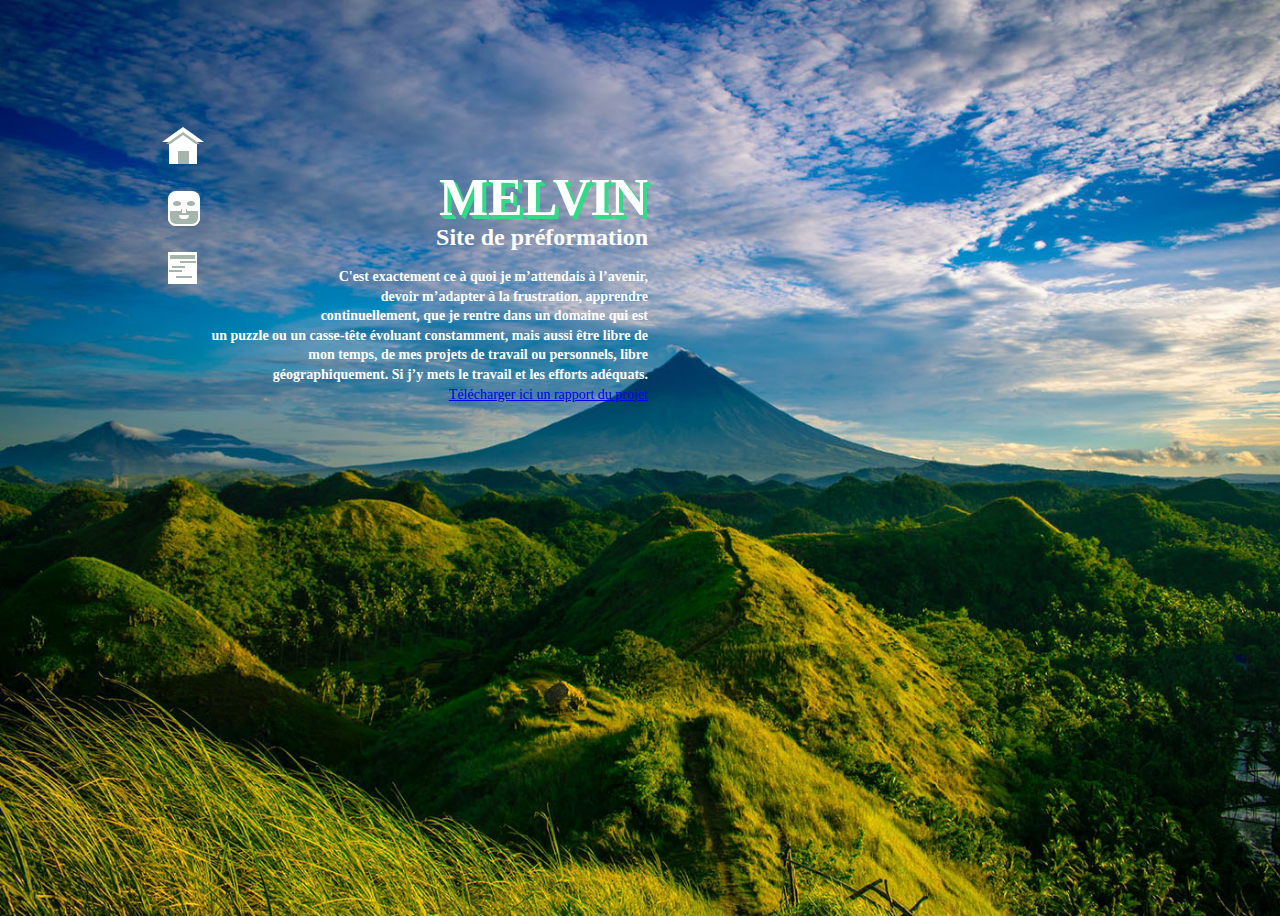
<file: index.html>
<!DOCTYPE html>
<html lang="fr">
<head>
    <meta charset="UTF-8">
    <meta http-equiv="X-UA-Compatible" content="IE=edge">
    <meta name="viewport" content="width=device-width, initial-scale=1.0">
    <link href="./style/style_index.css" rel="stylesheet" type="text/css" />
    <title>Melvin-préfo-CF2M</title>
</head>
<body class="index">
    <!--Nous allons commencer avec la nav-bar (notre menu de navigation) ca va etre trois cubes déroulant sur 270° vers la gauche en mode animation 
        au couleur gradué du bleu au vert sur un fond d'image de paysage naturel d'un tond vert et bleu  -->
<nav class="navbar">
    <!-- Je vais utilisé des div pour délimité les carré de navbar en transparant et en meme temps pour dessinée les logos un code assez long mais challengeant 
        et nous commenceons par crée une liste a puce non ordonnée  suivi de trois liste a puce ordonnée car trois choix dans le menu -->
    <ul class="ul-nav">
        <!--  Pour bien faire nous devons utulisée des class pour pouvoir crée les logos entièrement en css  et ensuite les annimé donc en vrai tous se passera dans le css 
            je vous rassure toute mes pages ne serons pas en css se n'est pas le but mais nous avons les interviews on aura de quoi faire en html 
            et puis j'ai besoin de m'entrainée en css pour commencé -->
        
            <li class="li-nav-index">
                <a href="./index.html">
            <!-- commenceons avec le lien index on va crée quatre class suivant les différentes couches ou ou forme a placer dans le logo 
            je vais ecrire les div avec des raccourcie comme ceci div.nom-de-la-class tab 
            nous commençons avec ? -->
                <div class="home-icon">
                <!-- ensuite on suite avec ? -->
                    <div class="roof">
                    <!-- et ici nous avons ? -->
                        <div class="roof-edge"></div>
                    </div>
                <!-- -->
                    <div class="front"></div>
                </div>
            </a>
            </li>
        
        <!-- ici nous aurons le lien vers les interviews -->
        
            <li class="li-nav-int">
                <a href="./interview-1.html">
                <!--  -->
                <div class="about-icon">
                    <!--  -->
                    <div class="head">
                        <!--  -->
                        <div class="eyes"></div>
                        <!--  -->
                        <div class="beard"></div>
                    </div>
                </div>
            </a>
            </li>
        
        <!-- ici nous aurons le lien vers l'exposition -->
        
        <li class="li-nav-expo">
            <a href="./Exposition.html" >
            <!--  -->
            <div class="work-icon">
                <div class="paper"></div>
                <div class="lines"></div>
                <div class="lines"></div>
                <div class="lines"></div>
            </div>
        </a>
        </li>
    
    </ul>
</nav> 
<!--  pour la page d'acceuil nous allons aussi rajouter un tritre et un petit text m'expliquant sur moi face à se travaille -->
    <section>
        <!-- un h1 pour le titre avec sa class -->
        <h1 class="h1-index">
            Melvin
        </h1>
        <!-- un h2 pour un petit text avec sa class -->
        <h2 class="h2-index">
            Site de préformation
        </h2>
        <p class="conclusion"><strong>C'est exactement ce à quoi je m’attendais à l’avenir, devoir m’adapter à la frustration, 
            apprendre continuellement, que je rentre dans un domaine qui est un puzzle ou un casse-tête évoluant constamment, 
            mais aussi être libre de mon temps, de mes projets de travail ou personnels, libre géographiquement.
            Si j’y mets le travail et les efforts adéquats.</strong>
        <br> <a href="pdf/rapport-préfo.pdf"download="pdf/rapport-préfo.pdf">Télécharger ici un rapport du projet</a></p>
    </section>
    <!-- et nous devrions en avoir fini avec le html de cet page d'acceuille nous allons repeter le code de la nav bar 
        sur chaque page une fois le css terminé hors background bien evidament -->
</body>
</html>
</file>
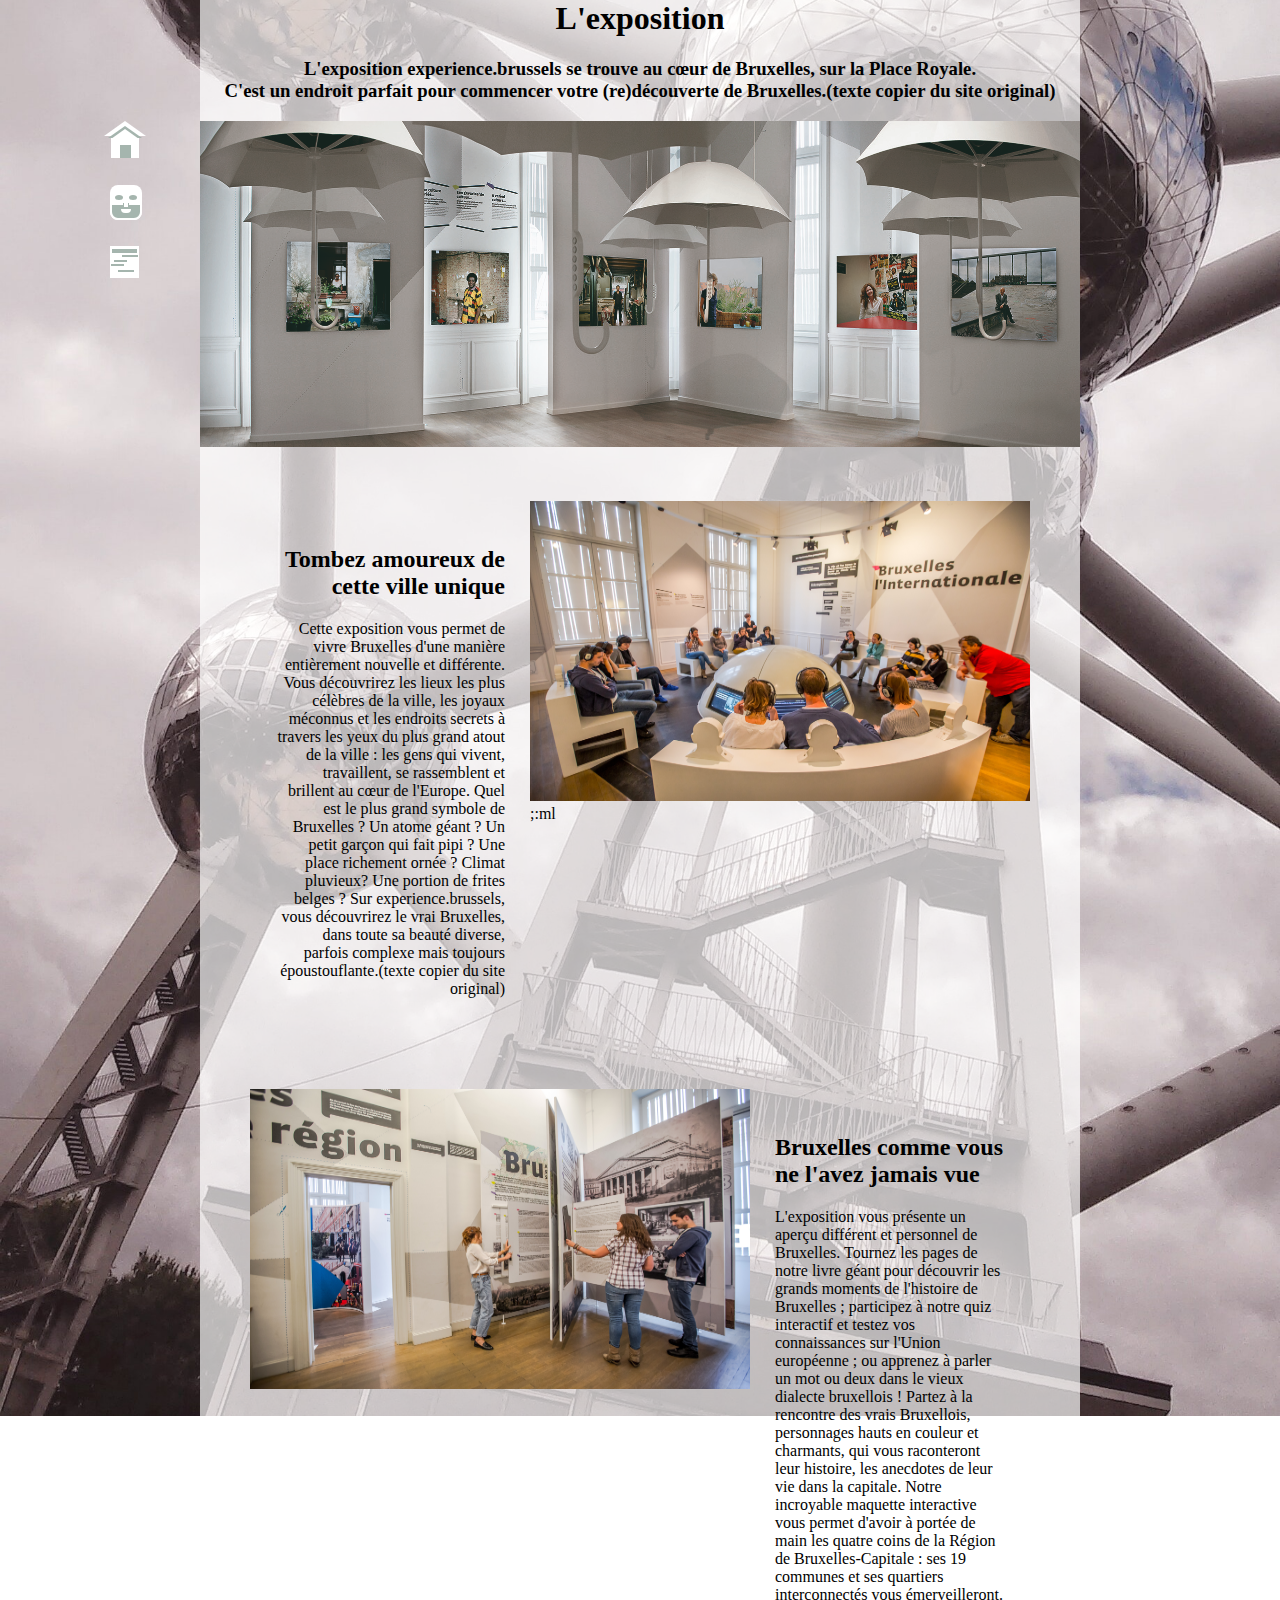
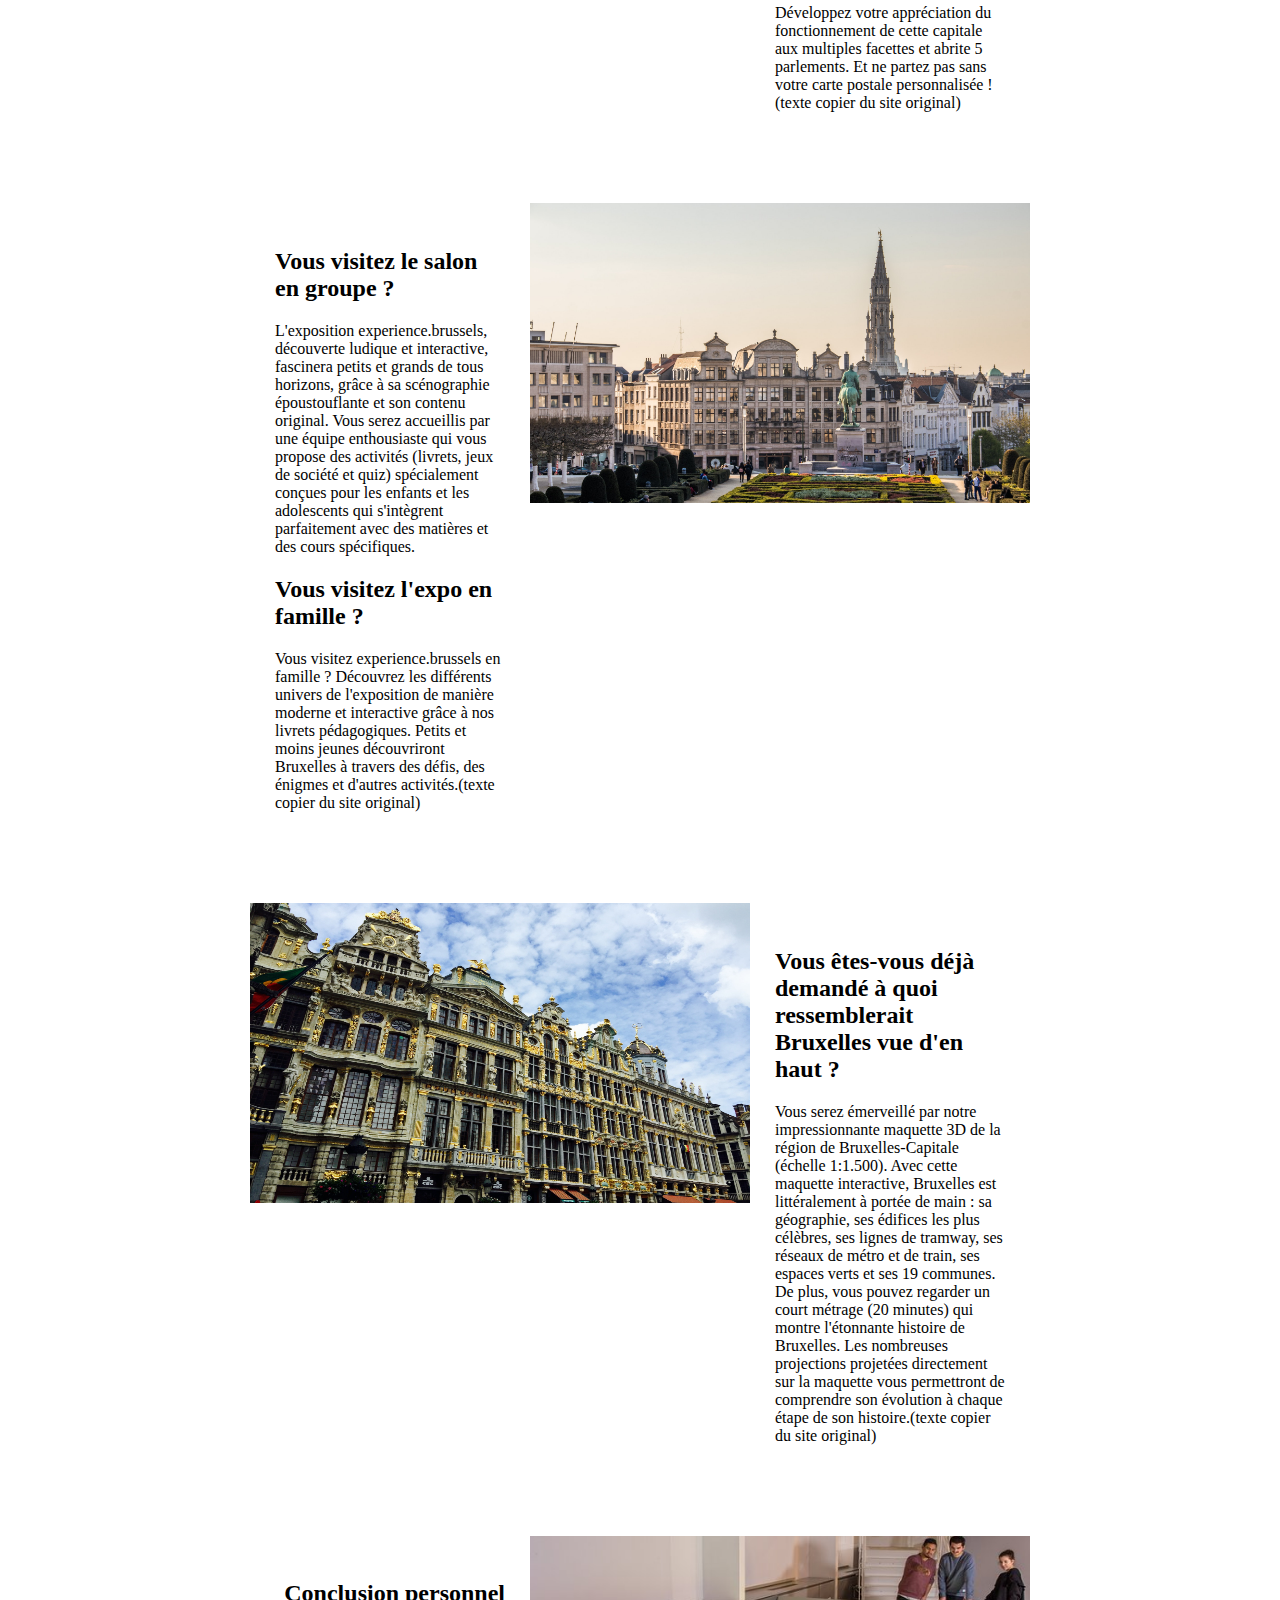
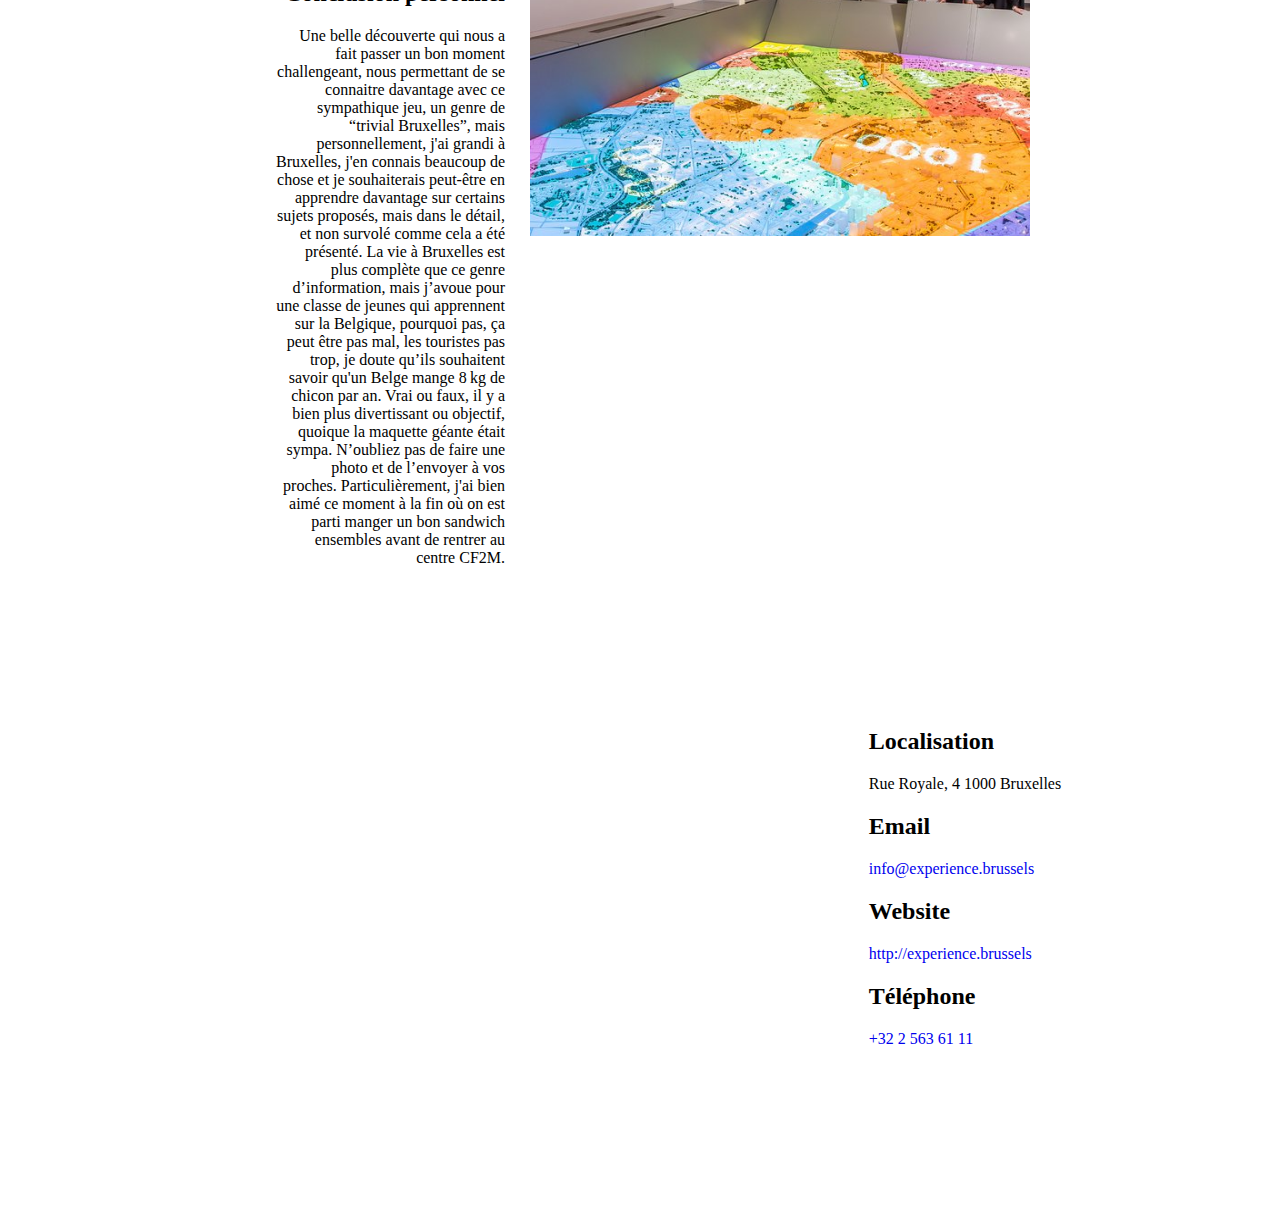
<file: Exposition.html>
<!DOCTYPE html>
<html lang="fr">
<head>
    <meta charset="UTF-8">
    <meta http-equiv="X-UA-Compatible" content="IE=edge">
    <meta name="viewport" content="width=device-width, initial-scale=1.0">
    <link href="./style/style_exposition.css" rel="stylesheet" type="text/css" />
    <title>Document</title>
</head>
<body>
    <div class="background">
    <nav class="navbar">
        <!-- Je vais utilisé des div pour délimité les carré de navbar en transparant et en meme temps pour dessinée les logos un code assez long mais challengeant 
            et nous commenceons par crée une liste a puce non ordonnée  suivi de trois liste a puce ordonnée car trois choix dans le menu -->
        <ul class="ul-nav">
            <!--  Pour bien faire nous devons utulisée des class pour pouvoir crée les logos entièrement en css  et ensuite les annimé donc en vrai tous se passera dans le css 
                je vous rassure toute mes pages ne serons pas en css se n'est pas le but mais nous avons les interviews on aura de quoi faire en html 
                et puis j'ai besoin de m'entrainée en css pour commencé -->
            
                <li class="li-nav-index">
                    <a href="./index.html">
                <!-- commenceons avec le lien index on va crée quatre class suivant les différentes couches ou ou forme a placer dans le logo 
                je vais ecrire les div avec des raccourcie comme ceci div.nom-de-la-class tab 
                nous commençons avec ? -->
                    <div class="home-icon">
                    <!-- ensuite on suite avec ? -->
                        <div class="roof">
                        <!-- et ici nous avons ? -->
                            <div class="roof-edge"></div>
                        </div>
                    <!-- -->
                        <div class="front"></div>
                    </div>
                </a>
                </li>
            
            <!-- ici nous aurons le lien vers les interviews -->
            
                <li class="li-nav-int">
                    <a href="./interview-1.html">
                    <!--  -->
                    <div class="about-icon">
                        <!--  -->
                        <div class="head">
                            <!--  -->
                            <div class="eyes"></div>
                            <!--  -->
                            <div class="beard"></div>
                        </div>
                    </div>
                </a>
                </li>
            
            <!-- ici nous aurons le lien vers l'exposition -->
            
            <li class="li-nav-expo">
                <a href="./Exposition.html" >
                <!--  -->
                <div class="work-icon">
                    <div class="paper"></div>
                    <div class="lines"></div>
                    <div class="lines"></div>
                    <div class="lines"></div>
                </div>
            </a>
            </li>
        
        </ul>
    </nav> 
    <section>
        <div class="layout">
        <div class="layout1">
            <div class="text1">
                <div class="text11">
                    <h1>L'exposition</h1>
                    <h3>L'exposition experience.brussels se trouve au cœur de Bruxelles, sur la Place Royale. <br>C'est un endroit parfait pour commencer votre (re)découverte de Bruxelles.(texte copier du site original)</h3>
                </div>
                <div class="img11">
                    <img class="img1" src="./img/parapluie.jpg" alt="" width="100%">
                </div>
            </div>
            <div class="text2">
                <div class="text21">
                    <h2>Tombez amoureux de cette ville unique</h2>
                    <p>Cette exposition vous permet de vivre Bruxelles d'une manière entièrement nouvelle et différente. Vous découvrirez les lieux les plus célèbres de la ville, les joyaux méconnus et les endroits secrets à travers les yeux du plus grand atout de la ville : les gens qui vivent, travaillent, se rassemblent et brillent au cœur de l'Europe.
                    Quel est le plus grand symbole de Bruxelles ? Un atome géant ? Un petit garçon qui fait pipi ? Une place richement ornée ? Climat pluvieux? Une portion de frites belges ? Sur experience.brussels, vous découvrirez le vrai Bruxelles, dans toute sa beauté diverse, parfois complexe mais toujours époustouflante.(texte copier du site original)</p>
                </div>
                <div class="img21">
                    <img class="img1" src="./img/Brussels-International-2.jpg" alt="" height="300px" width="500">;:ml
                </div>
            </div>
            <div class="text3">
                <div class="img31">
                    <img class="img1" src="./img/Memories-of-a-Region.jpg" alt="" height="300px" width="500">
                </div>
                <div class="text31">
                    <h2>Bruxelles comme vous ne l'avez jamais vue</h2>
                    <p>L'exposition vous présente un aperçu différent et personnel de Bruxelles. Tournez les pages de notre livre géant pour découvrir les grands moments de l'histoire de Bruxelles ; participez à notre quiz interactif et testez vos connaissances sur l'Union européenne ; ou apprenez à parler un mot ou deux dans le vieux dialecte bruxellois !
                    Partez à la rencontre des vrais Bruxellois, personnages hauts en couleur et charmants, qui vous raconteront leur histoire, les anecdotes de leur vie dans la capitale. Notre incroyable maquette interactive vous permet d'avoir à portée de main les quatre coins de la Région de Bruxelles-Capitale : ses 19 communes et ses quartiers interconnectés vous émerveilleront. Développez votre appréciation du fonctionnement de cette capitale aux multiples facettes et abrite 5 parlements. Et ne partez pas sans votre carte postale personnalisée !(texte copier du site original)</p>
                </div>            
            </div>
            <div class="text4">
                <div class="text41">
                    <h2>Vous visitez le salon en groupe ?</h2>
                    <p>L'exposition experience.brussels, découverte ludique et interactive, fascinera petits et grands de tous horizons, grâce à sa scénographie époustouflante et son contenu original. Vous serez accueillis par une équipe enthousiaste qui vous propose des activités (livrets, jeux de société et quiz) spécialement conçues pour les enfants et les adolescents qui s'intègrent parfaitement avec des matières et des cours spécifiques.</p>
                    <h2>Vous visitez l'expo en famille ?</h2>
                    <p>Vous visitez experience.brussels en famille ? Découvrez les différents univers de l'exposition de manière moderne et interactive grâce à nos livrets pédagogiques. Petits et moins jeunes découvriront Bruxelles à travers des défis, des énigmes et d'autres activités.(texte copier du site original)</p>  
                </div>
                <div class="img41">
                    <img class="img1" src="./img/img1.jpg" alt="" height="300px" width="500">
                </div>
            </div>
            <div class="text6">
                <div class="img61">
                    <img class="img1" src="./img/img2.jpg" alt="" height="300px" width="500">
                </div>
                <div class="text61">
                    <h2>Vous êtes-vous déjà demandé à quoi ressemblerait Bruxelles vue d'en haut ?</h2>
                    <p>Vous serez émerveillé par notre impressionnante maquette 3D de la région de Bruxelles-Capitale (échelle 1:1.500). Avec cette maquette interactive, Bruxelles est littéralement à portée de main : sa géographie, ses édifices les plus célèbres, ses lignes de tramway, ses réseaux de métro et de train, ses espaces verts et ses 19 communes. De plus, vous pouvez regarder un court métrage (20 minutes) qui montre l'étonnante histoire de Bruxelles. Les nombreuses projections projetées directement sur la maquette vous permettront de comprendre son évolution à chaque étape de son histoire.(texte copier du site original)</p>
                </div>
            </div>
            <div class="text7">
                <div class="text71">
                    <h2>Conclusion personnel</h2>
                    <p>Une belle découverte qui nous a fait passer un bon moment challengeant, nous permettant de se connaitre davantage avec ce sympathique jeu, un genre de “trivial Bruxelles”, mais personnellement, j'ai grandi à Bruxelles, j'en connais beaucoup de chose et je souhaiterais peut-être en apprendre davantage sur certains sujets proposés, mais dans le détail, et non survolé comme cela a été présenté. La vie à Bruxelles est plus complète que ce genre d’information, mais j’avoue pour une classe de jeunes qui apprennent sur la Belgique, pourquoi pas, ça peut être pas mal, les touristes pas trop, je doute qu’ils souhaitent savoir qu'un Belge mange 8 kg de chicon par an. Vrai ou faux, il y a bien plus divertissant ou objectif, quoique la maquette géante était sympa. N’oubliez pas de faire une photo et de l’envoyer à vos proches. Particulièrement, j'ai bien aimé ce moment à la fin où on est parti manger un bon sandwich ensembles avant de rentrer au centre CF2M.</p>
                </div>
                <div class="img71">
                    <img class="img1" src="./img/maquette_bruxelles.jpeg" alt="" height="300px" width="500">
                </div>
            </div>
            <div class="coordonée">
                <div class="plangoogle">
                    <iframe src="https://www.google.com/maps/embed?pb=!1m18!1m12!1m3!1d2519.365606148955!2d4.357821015745658!3d50.84291367953138!2m3!1f0!2f0!3f0!3m2!1i1024!2i768!4f13.1!3m3!1m2!1s0x47c3c480ce530909%3A0xe3fbd74c8c141c34!2sExperience%20Brussels!5e0!3m2!1sfr!2sbe!4v1663149194988!5m2!1sfr!2sbe" width="600" height="450" style="border:0;" allowfullscreen="" loading="lazy" referrerpolicy="no-referrer-when-downgrade"></iframe>
                </div>
                <div class="coo">
                    <h2>Localisation</h2>
                    <p>Rue Royale, 4 1000 Bruxelles</p>
                    <h2>Email</h2>
                    <a href="info@experience.brussels">info@experience.brussels</a>
                    <p></p>
                    <h2>Website</h2>
                    <a href="http://experience.brussels">http://experience.brussels</a>
                    <h2>Téléphone</h2>
                    <a href="tel:+32 2 563 61 11">+32 2 563 61 11</a>
                </div>
            </div>
        </div>
    </div>
    </section>
</div>
</body>
</html>
</file>
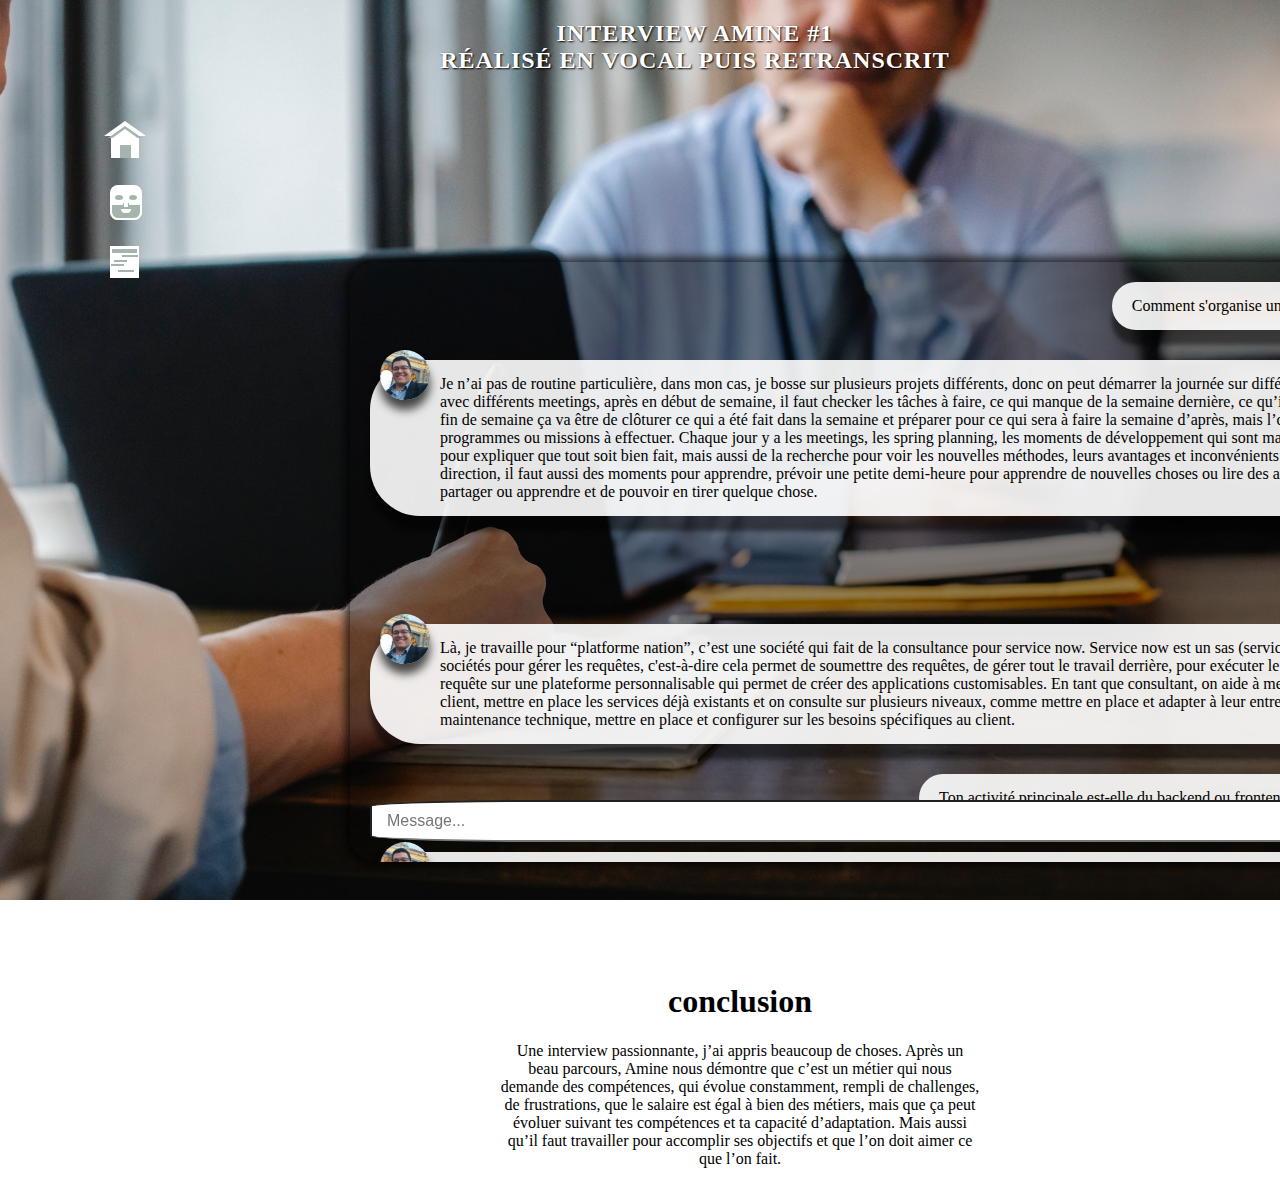
<file: interview-A.html>
<!DOCTYPE html>
<html lang="fr">
<head>
    <meta charset="UTF-8">
    <meta http-equiv="X-UA-Compatible" content="IE=edge">
    <meta name="viewport" content="width=device-width, initial-scale=1.0">
    <link href="./style/style_interview_Amine.css" rel="stylesheet" type="text/css" />
    <title>Document</title>
</head>
<body>
    <div class="background">
        <nav class="navbar">
            <!-- Je vais utilisé des div pour délimité les carré de navbar en transparant et en meme temps pour dessinée les logos un code assez long mais challengeant 
                et nous commenceons par crée une liste a puce non ordonnée  suivi de trois liste a puce ordonnée car trois choix dans le menu -->
            <ul class="ul-nav">
                <!--  Pour bien faire nous devons utulisée des class pour pouvoir crée les logos entièrement en css  et ensuite les annimé donc en vrai tous se passera dans le css 
                    je vous rassure toute mes pages ne serons pas en css se n'est pas le but mais nous avons les interviews on aura de quoi faire en html 
                    et puis j'ai besoin de m'entrainée en css pour commencé -->
                
                    <li class="li-nav-index">
                        <a href="./index.html">
                    <!-- commenceons avec le lien index on va crée quatre class suivant les différentes couches ou ou forme a placer dans le logo 
                    je vais ecrire les div avec des raccourcie comme ceci div.nom-de-la-class tab 
                    nous commençons avec ? -->
                        <div class="home-icon">
                        <!-- ensuite on suite avec ? -->
                            <div class="roof">
                            <!-- et ici nous avons ? -->
                                <div class="roof-edge"></div>
                            </div>
                        <!-- -->
                            <div class="front"></div>
                        </div>
                    </a>
                    </li>
                
                <!-- ici nous aurons le lien vers les interviews -->
                
                    <li class="li-nav-int">
                        <a href="./interview-1.html">
                        <!--  -->
                        <div class="about-icon">
                            <!--  -->
                            <div class="head">
                                <!--  -->
                                <div class="eyes"></div>
                                <!--  -->
                                <div class="beard"></div>
                            </div>
                        </div>
                    </a>
                    </li>
                
                <!-- ici nous aurons le lien vers l'exposition -->
                
                <li class="li-nav-expo">
                    <a href="./Exposition.html" >
                    <!--  -->
                    <div class="work-icon">
                        <div class="paper"></div>
                        <div class="lines"></div>
                        <div class="lines"></div>
                        <div class="lines"></div>
                    </div>
                </a>
                </li>
            
            </ul>
        </nav>
        <h2>Interview Amine #1 <br /> réalisé en vocal puis retranscrit</h2>
<div class="chat-container">
	<ul class="chat">
        <li class="message right">
			<img class="logo" src="./img/img-moi .png" alt="">
			<p>Comment s'organise une journée ou semaine type ?</p>
		</li>
		<li class="message left">
			<img class="logo" src="./img/imgamine.jpeg" alt="">
			<p>Je n’ai pas de routine particulière, dans mon cas, je bosse sur plusieurs projets différents, donc on peut démarrer la journée sur différents travaux, on peut commencer avec différents meetings, après en début de semaine, il faut checker les tâches à faire, ce qui manque de la semaine dernière, ce qu’il faut préparer durant la semaine et fin de semaine ça va être de clôturer ce qui a été fait dans la semaine et préparer pour ce qui sera à faire la semaine d’après, mais l’organisation s’adapte aux différents programmes ou missions à effectuer. Chaque jour y a les meetings, les spring planning, les moments de développement qui sont majoritaires, il y a la documentation pour expliquer que tout soit bien fait, mais aussi de la recherche pour voir les nouvelles méthodes, leurs avantages et inconvénients et de voir si on va prendre cette direction, il faut aussi des moments pour apprendre, prévoir une petite demi-heure pour apprendre de nouvelles choses ou lire des articles ou dans des forums pour partager ou apprendre et de pouvoir en tirer quelque chose.</p>
		</li>
		<li class="message right">
			<img class="logo" src="./img/img-moi .png" alt="">
			<p>Pour qui travailles-tu ?</p>
		</li>
		<li class="message left">
			<img class="logo" src="./img/imgamine.jpeg" alt="">
			<p>Là, je travaille pour “platforme nation”, c’est une société qui fait de la consultance pour service now. Service now est un sas (services as service) qui est utilisé par les sociétés pour gérer les requêtes, c'est-à-dire cela permet de soumettre des requêtes, de gérer tout le travail derrière, pour exécuter le travail automatiquement dans la requête sur une plateforme personnalisable qui permet de créer des applications customisables. En tant que consultant, on aide à mettre en place service now chez le client, mettre en place les services déjà existants et on consulte sur plusieurs niveaux, comme mettre en place et adapter à leur entreprise. À côté, nous aidons à la maintenance technique, mettre en place et configurer sur les besoins spécifiques au client.</p>
		</li>
		<li class="message right">
			<img class="logo" src="./img/img-moi .png" alt="">
			<p>Ton activité principale est-elle du backend ou frontend, voire de la maintenance ?</p>
		</li>
		<li class="message left">
			<img class="logo" src="./img/imgamine.jpeg" alt="">
			<p>En tant que consultant technique en d’autre terme, je dois maitriser tous les aspects techniques de la plateforme, aider les clients et développer, construire les outils dont ils ont besoin pour le bon fonctionnement de leur entreprise dans la plateforme, tout ce qui concerne le processus interne, les guider à bien utiliser la plateforme, à respecter les détails, je crée des scripts ou des widgets, même des codes que ce soit en front ou backend, dans des processus en serveur ou des nouvelles fonctionnalités utilisées dans l’interface, on peut dire en quelque sorte que c’est du full stack, mais comme on ne construit pas une plateforme, on est consultant, c'est   plus polyvalent que d’être un pur développeur.</p>
		</li>
		<li class="message right">
			<img class="logo" src="./img/img-moi .png" alt="">
			<p>Est-ce que vous travaillez avec d’autres sociétés pour sous-traiter certaines taches ?</p>
		</li>
		<li class="message left">
			<img class="logo" src="./img/imgamine.jpeg" alt="">
			<p>Non, comme service now est un outil assez complet, nous sommes des consultants et nous travaillons essentiellement pour les clients pour les aider à mettre en place ce qu’ils ont besoin sur service now. Dans les cas où un client a un besoin, qu’il requière des compétences différentes, comme s’il faut travailler avec une appli d’une autre société, de pouvoir collaborer avec correctement, mais ce sont les clients qui déterminent leurs besoins.</p>
		</li>
		<li class="message right">
			<img class="logo" src="./img/img-moi .png" alt="">
			<p>Travailles-tu avec une grande équipe ?</p>
		</li>
		<li class="message left">
			<img class="logo" src="./img/imgamine.jpeg" alt="">
			<p>Il y a des entrées et des sorties constantes, mais dans ma branche, on doit être plus ou moins soixante, mais il n’y a pas de hiérarchie, on travaille en consultance, on est tous des ressources vendues donc il y a une structure basée sur notre niveau d’expertise. On n'a pas de supérieur à proprement parler, on a des managers qui gèrent nos équipes fonctionnelles, qui se chargent d’assister les clients sur comment utiliser et comment fonctionne service now, comment mettre en place les fonctionnalités. Les consultants techniques, c'est comment construire, adapter ou modifier ce qui se trouve sur service now tout en respectant des normes, des manières scallable et que ça ne pose pas de problèmes pendant les upgrades. Les managers sont là pour organiser les consultants, donc il est là pour vérifier et organiser le bon fonctionnement dans le détail</p>
		</li>
		<li class="message right">
			<img class="logo" src="./img/img-moi .png" alt="">
			<p>Quel est le salaire d’un débutant pour toi ?</p>
		</li>
        <li class="message left">
			<img class="logo" src="./img/imgamine.jpeg" alt="">
			<p>Ça dépend le niveau d’expertise et de connaissance, mais pour quelqu’un qui a une bonne connaissance et un bon niveau de base pour un équivalent à bac 3 serrait de 2k en tant que junior hors avantages qui peuvent avoir de bonnes valeurs.</p>
		</li>
		<li class="message right">
			<img class="logo" src="./img/img-moi .png" alt="">
			<p>Depuis quand tu exerces ce métier ?</p>
		</li>
		<li class="message left">
			<img class="logo" src="./img/imgamine.jpeg" alt="">
			<p>Je suis sur le marché de l'emploi depuis trois ans, dans cette boite depuis deux ans  par contre, je suis dans l’informatique depuis plus années</p>
		</li>
		<li class="message right">
			<img class="logo" src="./img/img-moi .png" alt="">
			<p>Tu as toujours été en société privée ?</p>
		</li>
        <li class="message left">
			<img class="logo" src="./img/imgamine.jpeg" alt="">
			<p>Jusqu'à maintenant oui.</p>
		</li>
		<li class="message right">
			<img class="logo" src="./img/img-moi .png" alt="">
			<p>Et tu as d’autres objectifs à réaliser en plus ?</p>
		</li>
		<li class="message left">
			<img class="logo" src="./img/imgamine.jpeg" alt="">
			<p>Plus qu’un objectif et c’est en cours, l’idée de passer indépendant.</p>
		</li>
		<li class="message right">
			<img class="logo" src="./img/img-moi .png" alt="">
			<p>Saurais-tu m’expliquer ton parcours de formation ?</p>
		</li>
        <li class="message left">
			<img class="logo" src="./img/imgamine.jpeg" alt="">
			<p>J'ai toujours bidouillé dans l’informatique, travaillé sur des outils qui permettent de créer des jeux, qui te demande un peu de compétence en coding mais pas très poussée, j'ai été intéressé voir fasciner, j’étais un peu divisé sur quelle voie prendre entre informatique et infographie ou hôtellerie, j’avais démarré en infographie, mais je me suis rendu compte qu'il y avait moyen d’apprendre ça de moi-même, par contre ce qui est technique informatique  c’est beaucoup plus intéressant, parce que c’est un domaine beaucoup plus complexe, on ne peut pas prétendre être un bon ingénieur par l’apprentissage purement autonome, il faut vraiment être entouré par des personnes du milieu pour apprendre davantage, c’est ce qui m’a poussé à m’intéresser et je me suis réorienté, j’ai eu un parcours peu sérieux au début, mais par la suite, j'ai pris mes études au sérieux et j’ai étudié dans une école ou j’ai fait de l’ingénierie en informatique et durant ma troisième année, j’ai fait un double cursus en réseaux et communication et après ça je suis venu en Belgique dans l’espoir de trouver un stage et de finir mon projet de fin de formation, mais il fallait une convention. Après quelques mois de recherche, j'ai fini par trouver mon premier emploi qui ne fut pas long, car il y a eu le covid.</p>
		</li>
		<li class="message right">
			<img class="logo" src="./img/img-moi .png" alt="">
			<p>Pourquoi tu souhaites te lancer indépendant ?</p>
		</li>
		<li class="message left">
			<img class="logo" src="./img/imgamine.jpeg" alt="">
			<p>Les indépendants gagnent plus, après c’est à eux de bien gérer, mais c’est le plus gros avantage. Ensuite, tu es maitre de ton temps et de ton planning, tu bosses, tu es payé, si tu ne bosses pas, il est normal que tu ne sois pas payé. Il y a moins de contrainte si tu souhaites prendre un mois de vacances, c'est à toi de t’organiser, personne ne pourra te dire oui ou non mais pourquoi pas. Après, il faut rester objectif pour construire son capital et construire un business stable et évoluant.</p>
		</li>
		<li class="message right">
			<img class="logo" src="./img/img-moi .png" alt="">
			<p>Y a-t-il des projets que tu refuserais ?</p>
		</li>
        <li class="message left">
			<img class="logo" src="./img/imgamine.jpeg" alt="">
			<p>Moi, personnellement, je ne veux pas des clients qui veulent que tout change du jour au lendemain, ça peut arriver, mais si tu acceptes, ils recommenceront sans arrêt. Le client a ses demandes, mais s’il ne sait pas ce qu’il veut, c’est du travail pour rien.</p>
		</li>
		<li class="message right">
			<img class="logo" src="./img/img-moi .png" alt="">
			<p>Y a-t-il des projets que votre entreprise refuserait ?</p>
		</li>
		<li class="message left">
			<img class="logo" src="./img/imgamine.jpeg" alt="">
			<p>En ce moment dans la boite il y a beaucoup de choses que l’on refuse parce qu'il y a des choses à prendre en compte quand on travaille avec une plateforme spécifique. Elle a sa structure et il faut apprendre à la suivre au maximum, si c’est des projets qui vont trop loin et que ça change la structure, cela risque de créer des beug sur ce qui a été construit de base donc on essaye de repousser les customisations trop extrêmes de la part des clients.</p>
		</li>
		<li class="message right">
			<img class="logo" src="./img/img-moi .png" alt="">
			<p>Quelles sont tes craintes face au fait de devenir indépendant ?</p>
		</li>
        <li class="message left">
			<img class="logo" src="./img/imgamine.jpeg" alt="">
			<p>Je ne vais pas dire craintes, mais quelque chose auquel je fais très attention, ce sont les demandes des clients, ils n'ont pas les mêmes attentes pour les indépendants, les clients ont plus d’exigences, car tu coutes une somme conséquente, ils en veulent pour leur argent et ne sont pas forcément aussi gentil avec toi qu’avec une grande entreprise, c’est la seule chose à laquelle je me prépare au mieux pour la suite de mon parcours.</p>
		</li>
		<li class="message right">
			<img class="logo" src="./img/img-moi .png" alt="">
			<p>Quel élément modifierais-tu dans ton parcours ?</p>
		</li>
		<li class="message left">
			<img class="logo" src="./img/imgamine.jpeg" alt="">
			<p>Je me concentre sur le présent et non sur le passé, ce serait difficile à répondre, ça ne servirait à rien, je vois plutôt ce que je peux faire aujourd’hui.</p>
		</li>
		<li class="message right">
			<img class="logo" src="./img/img-moi .png" alt="">
			<p>Le métier a-t-il déjà évolué par rapport à tes débuts dans le métier ?</p>
		</li>
        <li class="message left">
			<img class="logo" src="./img/imgamine.jpeg" alt="">
			<p>L'informatique évolue a une vitesse à laquelle on ne peut pas s’imaginer, plus qu’évolué, tu as des nouveaux langages, des nouveaux frameworks, nouveaux outils, des nouvelles technologies ou manières de faire, tu as certains outils qui étaient à la mode, il a y a quelque temps qui permettaient de résoudre certains problèmes assez complexes qu'aujourd'hui, ils sont largement résolus de manière globale et simplifier, et du coup, ils commencent à perdre leurs importances ou valeurs, mais de manière globale, ça change très vite et il faut rester à jours. Quand j’ai commencé dans la société, ils venaient de changer le global de la plateforme et depuis que je suis chez eux, ils ont déjà changé trois fois et il n'y a même pas trois mois, ils ont changé toute l’interface donc il faut rester à jour face aux nouvelles fonctionnalités des changements effectués.</p>
		</li>
		<li class="message right">
			<img class="logo" src="./img/img-moi .png" alt="">
			<p>À quelle fréquence fais-tu de la vieille technologique ?</p>
		</li>
		<li class="message left">
			<img class="logo" src="./img/imgamine.jpeg" alt="">
			<p>Tout dépend de ce que tu fais, mais de base, tu es dans un métier ou tu apprends tous les jours, mais en général, il faut avoir un journal dans lequel checker ce qui se passe, comme ça, s’il se passe un truc marquant, tu es au courant et tu peux te renseigner davantage, c’est pourquoi c’est important de travailler en équipe et d’avoir une bonne communication sur l’actualité, surtout dans un domaine qui évolue aussi vite, tu as besoin d’être entourée.</p>
		</li>
		<li class="message right">
			<img class="logo" src="./img/img-moi .png" alt="">
			<p>Quel conseil donnerais-tu à un jeune développeur en devenir ?</p>
		</li>
        <li class="message left">
			<img class="logo" src="./img/imgamine.jpeg" alt="">
			<p>N'aie pas peur du challenge, ce n'est pas parce que c’est difficile que c’est impossible, si tu trouves que c’est difficile, c'est que tu ne comprends pas, ce sont des connaissances que tu n’as pas acquises, mais que tu peux apprendre ou sur lesquelles tu peux t’améliorer et au final en informatique, ce sont toujours les mêmes principes de base que ce soit en front end ou en backend ou en data base, peu importe au final tout sera facile et aura du sens.</p>
		</li>
		<li class="message right">
			<img class="logo" src="./img/img-moi .png" alt="">
			<p>Qu'est-ce qui t’anime dans ce métier ?</p>
		</li>
		<li class="message left">
			<img class="logo" src="./img/imgamine.jpeg" alt="">
			<p>Le puzzling coder, c’est comme un grand puzzle et je m’éclate à résoudre des puzzles de code.</p>
		</li>
		<li class="message right">
			<img class="logo" src="./img/img-moi .png" alt="">
			<p>Faut-il être passionné par l’informatique pour exercer ce métier ?</p>
		</li>
        <li class="message left">
			<img class="logo" src="./img/imgamine.jpeg" alt="">
			<p>Pas forcément, pour être un bon développeur pour moi, il faut surtout être perfectionniste et la raison est très simple : un code peut très vite devenir compliqué en termes de maniabilité ou performance, ce n'est même pas une question de connaissance, c'est juste une question de faire attention à ce que ton code soit écrit de la manière la plus claire et simple possible, est-ce qu'elle fait les choses de la manière la plus basique. Je vois beaucoup de développeurs aujourd’hui et beaucoup de méthodologies pratiquées à l’aveugle comme si elles étaient des règles absolues, comme dans certains secteurs où ils compliquent trop les choses, savoir écrire beaucoup de code ne veut pas dire écrire du bon code, donc le perfectionnisme est indispensable pour écrire du code propre.</p>
		</li>
		<li class="message right">
			<img class="logo" src="./img/img-moi .png" alt="">
			<p>Peux-tu me donner des soft skills nécessaires à la bonne tenue du métier ?</p>
		</li>
		<li class="message left">
			<img class="logo" src="./img/imgamine.jpeg" alt="">
			<p>Être très critique envers soi et envers les autres et très ouvert à la critique, cela va de soi, mais c’est essentiel, on peut toujours faire mieux, c’est un domaine construit par l’être humain et l’être humain est une machine à erreur, on peut toujours s’améliorer, il n’y a rien d’absolu dans l’informatique. Sinon la curiosité, il ne faut pas s’arrêter à je ne sais pas et je zappe la question. Généralement les personnes qui sont sur le devant de la scène, c'est parce qu'elles sont plus curieuses et pourrons aider à résoudre davantage de problèmes. L'humilité est très importante aussi, si quelqu’un se prétend être doué, garde le loin de toi, l’informatique change du jour au lendemain et rien n’est gravé dans la pierre. Il faut rester humble, tu seras toujours challengé dans tes compétences techniques et écarte-toi de tous ceux qui prétendent être les meilleurs, surtout en connaissance technique.</p>
		</li>
		<li class="message right">
			<img class="logo" src="./img/img-moi .png" alt="">
			<p>Peux-tu me donner des hard skills nécessaires à la bonne tenue du métier ?</p>
		</li>
        <li class="message left">
			<img class="logo" src="./img/imgamine.jpeg" alt="">
			<p>Il faut être très habitué à la logique mathématique, pas besoin d’être en math avancées, mais se familiariser beaucoup, car l’ordinateur est une suite logique, on peut vite se retrouver dépasser par le code. Ensuite bien comprendre ce que sont les données informatiques, qu’est-ce que c’est, comment ça fonctionne, quel est leur objectif, parce qu'au final l’informatique ce n’est que du traitement de données, des 1 et des 0, donc bien comprendre les données, c’est bien comprendre l’ordinateur. Et pourquoi ? Qu’est-ce que tu fais avec ton code ? Et aussi s’intéresser au concept de base de l’informatique, comment ça fonctionne, car c’est sur ces concepts que tout fonctionne, à la toute base de l’ordinateur ; savoir comment un processeur fonctionne, pas besoin de savoir comment coder en assembler, mais savoir qu’est-ce qui fait quoi et comment ça fonctionne d’un point de vue technique.</p>
		</li>
		<li class="message right">
			<img class="logo" src="./img/img-moi .png" alt="">
			<p>Merci, j'ai pris beaucoup de plaisir à t’écouter, voudrais-tu ajouter quelque chose ?</p>
		</li>
		<li class="message left">
			<img class="logo" src="./img/imgamine.jpeg" alt="">
			<p>Ça fait aussi plaisir, ça fait une introspective sur mon parcours et sur mon niveau actuel. Je me rends compte que je ne suis plus dans la casquette du jeune développeur, je sais aussi que je sais ce que je veux faire maintenant que je suis un professionnel du domaine et où d’autres jeunes peuvent venir se conseiller et renseigner et avec qui partager.</p>
		</li>
	</ul>
	<input type="text" class="text_input" placeholder="Message..."/>
</div>
    <section class="conclusion">
        <div>
            <h1>conclusion</h1>
			<p>Une interview passionnante, j’ai appris beaucoup de choses. Après un beau parcours, Amine nous démontre que c’est un métier qui nous demande des compétences, qui évolue constamment, rempli de challenges, de frustrations, que le salaire est égal à bien des métiers, mais que ça peut évoluer suivant tes compétences et ta capacité d’adaptation. Mais aussi qu’il faut travailler pour accomplir ses objectifs et que l’on doit aimer ce que l’on fait.</p>
            </div>
    </section>
    </div>
</div>
</body>
</html>
</file>
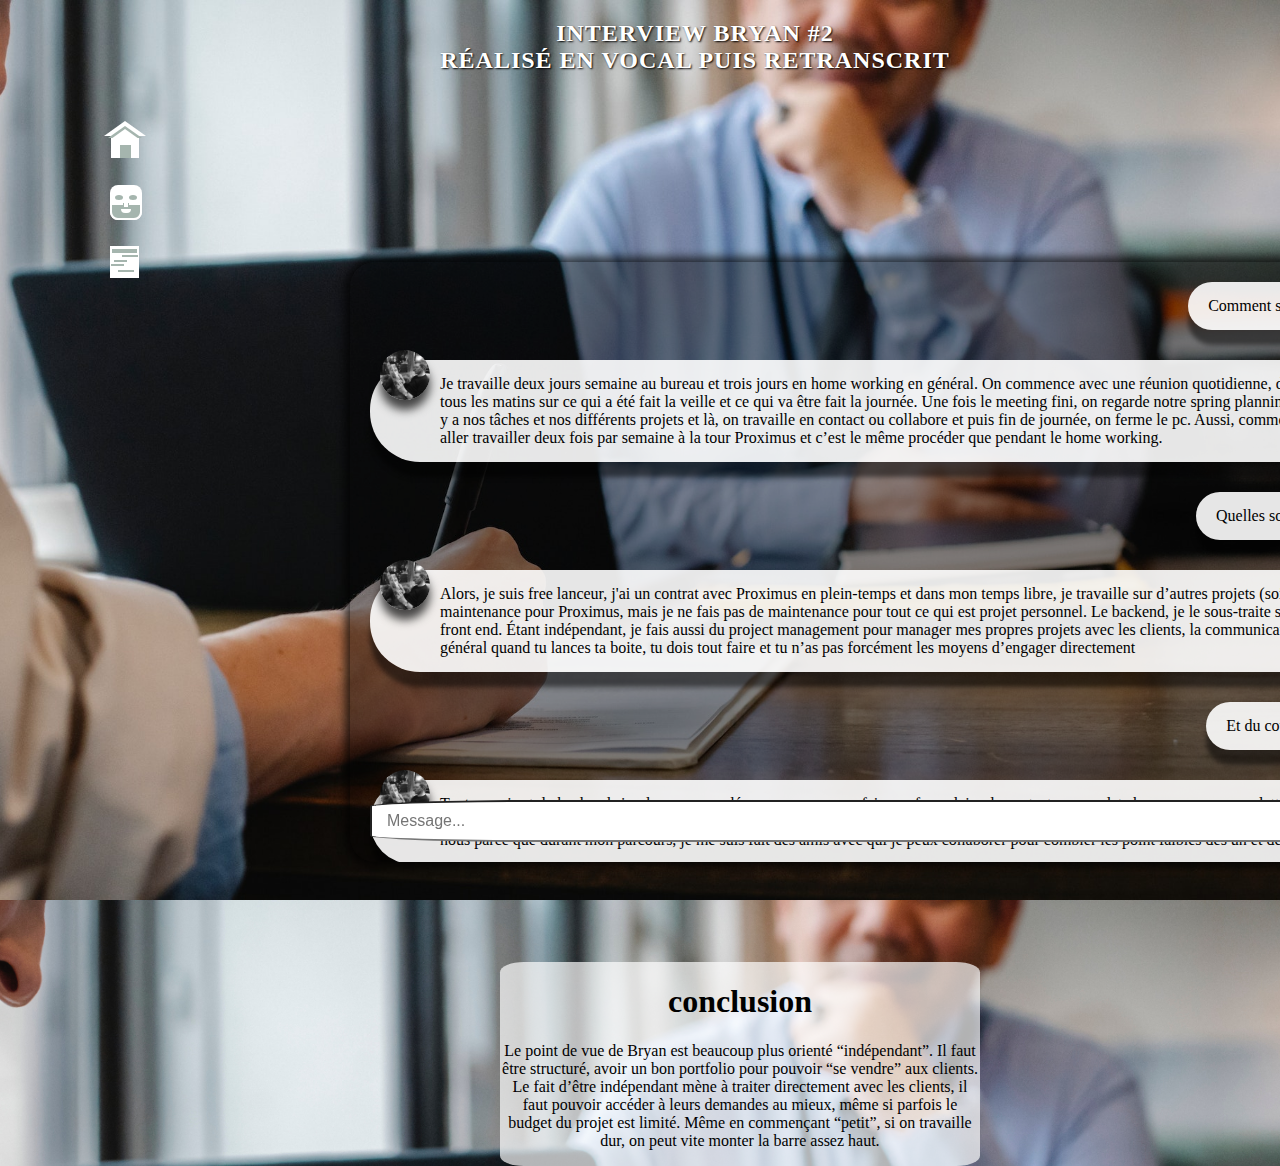
<file: interview-B.html>
<!DOCTYPE html>
<html lang="fr">
<head>
    <meta charset="UTF-8">
    <meta http-equiv="X-UA-Compatible" content="IE=edge">
    <meta name="viewport" content="width=device-width, initial-scale=1.0">
    <link href="./style/style_interview_Bryan.css" rel="stylesheet" type="text/css" />
    <title>Document</title>
</head>
<body>
    <!DOCTYPE html>
<html lang="en">
<head>
    <meta charset="UTF-8">
    <meta http-equiv="X-UA-Compatible" content="IE=edge">
    <meta name="viewport" content="width=device-width, initial-scale=1.0">
    <link href="./style/style_interview_Amine.css" rel="stylesheet" type="text/css" />
    <title>Document</title>
</head>
<body>
    <div class="background">
        <nav class="navbar">
            <!-- Je vais utilisé des div pour délimité les carré de navbar en transparant et en meme temps pour dessinée les logos un code assez long mais challengeant 
                et nous commenceons par crée une liste a puce non ordonnée  suivi de trois liste a puce ordonnée car trois choix dans le menu -->
            <ul class="ul-nav">
                <!--  Pour bien faire nous devons utulisée des class pour pouvoir crée les logos entièrement en css  et ensuite les annimé donc en vrai tous se passera dans le css 
                    je vous rassure toute mes pages ne serons pas en css se n'est pas le but mais nous avons les interviews on aura de quoi faire en html 
                    et puis j'ai besoin de m'entrainée en css pour commencé -->
                
                    <li class="li-nav-index">
                        <a href="./index.html">
                    <!-- commenceons avec le lien index on va crée quatre class suivant les différentes couches ou ou forme a placer dans le logo 
                    je vais ecrire les div avec des raccourcie comme ceci div.nom-de-la-class tab 
                    nous commençons avec ? -->
                        <div class="home-icon">
                        <!-- ensuite on suite avec ? -->
                            <div class="roof">
                            <!-- et ici nous avons ? -->
                                <div class="roof-edge"></div>
                            </div>
                        <!-- -->
                            <div class="front"></div>
                        </div>
                    </a>
                    </li>
                
                <!-- ici nous aurons le lien vers les interviews -->
                
                    <li class="li-nav-int">
                        <a href="./interview-1.html">
                        <!--  -->
                        <div class="about-icon">
                            <!--  -->
                            <div class="head">
                                <!--  -->
                                <div class="eyes"></div>
                                <!--  -->
                                <div class="beard"></div>
                            </div>
                        </div>
                    </a>
                    </li>
                
                <!-- ici nous aurons le lien vers l'exposition -->
                
                <li class="li-nav-expo">
                    <a href="./Exposition.html" >
                    <!--  -->
                    <div class="work-icon">
                        <div class="paper"></div>
                        <div class="lines"></div>
                        <div class="lines"></div>
                        <div class="lines"></div>
                    </div>
                </a>
                </li>
            
            </ul>
        </nav>
        <h2>Interview Bryan #2 <br /> réalisé en vocal puis retranscrit</h2>
<div class="chat-container">
	<ul class="chat">
        <li class="message right">
			<img class="logo" src="./img/img-moi .png" alt="">
			<p>Comment s'organise une journée type ?</p>
		</li>
		<li class="message left">
			<img class="logo" src="./img/imgB.jpg" alt="">
			<p>Je travaille deux jours semaine au bureau et trois jours en home working en général. 
			On commence avec une réunion quotidienne, débriefing avec l’équipe qui a lieu tous les matins sur ce qui a 
			été fait la veille et ce qui va être fait la journée. Une fois le meeting fini, on regarde notre spring planning, 
			c'est un board agile sur lequel il y a nos tâches et nos différents projets et là, on travaille en contact ou collabore 
			et puis fin de journée, on ferme le pc. Aussi, comme je travaille en freelance, je dois aller travailler deux fois par 
			semaine à la tour Proximus et c’est le même procéder que pendant le home working.
			</p>
		</li>
		<li class="message right">
			<img class="logo" src="./img/img-moi .png" alt="">
			<p>Quelles sont tes activités principales ?</p>
		</li>
		<li class="message left">
			<img class="logo" src="./img/imgB.jpg" alt="">
			<p>Alors, je suis free lanceur, j'ai un contrat avec Proximus en plein-temps et dans mon temps libre, je travaille sur d’autres 
				projets (soir et week-end). Je fais de la maintenance pour Proximus, mais je ne fais pas de maintenance pour tout ce qui est 
				projet personnel. Le backend, je le sous-traite souvent, je fais principalement du front end. Étant indépendant, 
				je fais aussi du project management pour manager mes propres projets avec les clients, la communication client, la comptabilité,
				c’est général quand tu lances ta boite, tu dois tout faire et tu n’as pas forcément les moyens d’engager directement</p>
			</li>
		<li class="message right">
			<img class="logo" src="./img/img-moi .png" alt="">
			<p>Et du coup, tu délègues le backend ?</p>
		</li>
		<li class="message left">
			<img class="logo" src="./img/imgB.jpg" alt="">
			<p>Tout ce qui est du backend simple, ça ne me dérange pas, comme faire un formulaire de contact ou une data base 
			pour une newsletter, c'est facile à faire tout ça. Mais quand ça se complique un peu plus, non, en général, 
			j'essaye de le sous-traiter. Après, sous-traitance c'est un mauvais mot, c'est des collaborations, on travaille entre 
			nous parce que durant mon parcours, je me suis fait des amis avec qui je peux collaborer pour combler les point faibles
			des un et des autres. </p>
			</li>
		<li class="message right">
			<img class="logo" src="./img/img-moi .png" alt="">
			<p>Y a-t-il des projets que tu refuses ou que tu n’es pas motivé ?</p>
		</li>
		<li class="message left">
			<img class="logo" src="./img/imgB.jpg" alt="">
			<p>Je suis une petite boite, il faut du personnel connaisseur dans différents domaines digitaux pour pouvoir prendre 
				certains projets, les conseils de chaque domaine sont importants par des personnes qui s’y connaissent (designeurs, 
				communication, … ), donc si un projet me dépasse, je ne pourrai pas le faire, car ça dépasse les compétences de ma 
				boite à ce jour, donc je le refuse par manque de ressources.</p>
		</li>
		<li class="message right">
			<img class="logo" src="./img/img-moi .png" alt="">
			<p>Y a-t-il des projets que tu refuses par étique ?</p>
		</li>
		<li class="message left">
			<img class="logo" src="./img/imgB.jpg" alt="">
			<p>Bien sûr, c’est déjà arrivé, on m’a demandé de faire un site web pour du porno que j’ai refusé parce que ça ne m’intéresse pas.</p>
		</li>
		<li class="message right">
			<img class="logo" src="./img/img-moi .png" alt="">
			<p>Que faisais-tu avant d’être développeur ?</p>
		</li>
        <li class="message left">
			<img class="logo" src="./img/imgB.jpg" alt="">
			<p>Je voyageais, j’ai passé quelque mois à travers le monde, Australie, Canada, Pérou, Sénégal, …</p>
		</li>
		<li class="message right">
			<img class="logo" src="./img/img-moi .png" alt="">
			<p>Tu as toujours été indépendant en tant que développeur ?</p>
		</li>
        <li class="message left">
			<img class="logo" src="./img/imgB.jpg" alt="">
			<p>Non, j'ai commencé employé dans une boite qui s’appelle “Plateformation”, il travaille sur service now, il faut coder,
				j'étais consultant pour eux et au bout d'un an, j'ai quitté pour lancer ma boite.</p>
		</li>
		<li class="message right">
			<img class="logo" src="./img/img-moi .png" alt="">
			<p>Quel serait ton projet personnel professionnel idéal ?</p>
		</li>
        <li class="message left">
			<img class="logo" src="./img/imgB.jpg" alt="">
			<p>Développer ma société, une petite PME avec 10 employés, avec une structure ayant différentes équipes de développeurs spécialisés dans des technologies différentes afin de pouvoir toucher à un maximum de ce domaine.</p>
		</li>
		<li class="message right">
			<img class="logo" src="./img/img-moi .png" alt="">
			<p>Ça fait combien de temps que tu es web développeurs ?</p>
		</li>
        <li class="message left">
			<img class="logo" src="./img/imgB.jpg" alt="">
			<p>3 ans</p>
		</li>
		<li class="message right">
			<img class="logo" src="./img/img-moi .png" alt="">
			<p>Quelles différences tu vois entre travailler en société et être indépendant free lanceur ?</p>
		</li>
        <li class="message left">
			<img class="logo" src="./img/imgB.jpg" alt="">
			<p>Pour être free lanceur ou employé, il faut avoir l’esprit qui va avec, y a du négatif et du positif dans les deux, suivant là où tu te positionnes. En tant qu'indépendant, il y a beaucoup de travail derrière, quand tu crois que tu as fini, tu as d’autres contraintes qui arrivent, tel que gérer la comptabilité, facturer, écrire des mails, tu gères une société.</p>
		</li>
		<li class="message right">
			<img class="logo" src="./img/img-moi .png" alt="">
			<p>Si tu pouvais modifier un élément de ton parcours, quel serrait-il ?</p>
		</li>
        <li class="message left">
			<img class="logo" src="./img/imgB.jpg" alt="">
			<p>Non, je n’ai pas vraiment de regret, car je suis content de ma situation et des projets sur lesquels je travaille sur les trois années à venir. J’aurais pu dire mon expérience d’employé, mais elle ne fût pas longue et finalement, elle m'a servie beaucoup. Peut-être être encore beaucoup plus curieux dans l’apprentissage du code, mais je m’en sors très bien.</p>
		</li>
		<li class="message right">
			<img class="logo" src="./img/img-moi .png" alt="">
			<p>La profession et les technologies sont-ils les mêmes que a vos débuts ?</p>
		</li>
        <li class="message left">
			<img class="logo" src="./img/imgB.jpg" alt="">
			<p>Cela ne fait que trois années que je travaille dans le web-développement, je pense que ça n’évolue pas aussi vite que l’on ne l’imagine, sur 20 ans de carrière effectivement le marché peu même changer. Si tu compares au web dev de maintenant, on ne fait plus du tout les mêmes sites, mais sur trois années, j’ai vécu quelques changements mineurs.</p>
		</li>
		<li class="message right">
			<img class="logo" src="./img/img-moi .png" alt="">
			<p>Quel conseil donnerais-tu à un futur ou jeune développeur ?</p>
		</li>
        <li class="message left">
			<img class="logo" src="./img/imgB.jpg" alt="">
			<p> Il faut être absolument curieux, c'est un travail dans lequel tu dois tout le temps apprendre et en termes de code pur, il faut accepter d’être frustré, tu passes ton temps à débeuguer à 90% du temps et c’est juste un beug à corriger, et quand tu l’as corrigé t’es content, mais il y en a un autre continuellement, il faut persévérer c’est le plus important.</p>
		</li>
		<li class="message right">
			<img class="logo" src="./img/img-moi .png" alt="">
			<p>Qu’est-ce qui t’anime dans ce métier ?</p>
		</li>
        <li class="message left">
			<img class="logo" src="./img/imgB.jpg" alt="">
			<p>La liberté. J’aime mon cadre de vie. En gros, on travaille dans notre bulle comme de n’importe où dans le monde, c’est très flexible pour le code, mais je ne suis pas un geek qui fait ça depuis tout jeune dans sa chambre, j’ai plus un profil qui voyageait et qui un jour est tombé dans la réalité qu’il fallait travailler et je me suis intéressé au métier et ça m'a plu, aujourd’hui, j'aime ce que je fais, j’aime la création.</p>
		</li>
		<li class="message right">
			<img class="logo" src="./img/img-moi .png" alt="">
			<p>Faut-il absolument être passionné par le code pour être développeur ?</p>
		</li>
        <li class="message left">
			<img class="logo" src="./img/imgB.jpg" alt="">
			<p>Oui et non, car je ne suis pas quelqu’un de passionné par l’informatique, mais par contre si on n'aime pas ce qu’on fait, on ne le fait pas parce qu'on y passe beaucoup de temps.</p>
		</li>
		<li class="message right">
			<img class="logo" src="./img/img-moi .png" alt="">
			<p>Oui et non, car je ne suis pas quelqu’un de passionné par l’informatique, mais par contre si on n'aime pas ce qu’on fait, on ne le fait pas parce qu'on y passe beaucoup de temps.</p>
		</li>
        <li class="message left">
			<img class="logo" src="./img/imgB.jpg" alt="">
			<p>Aujourd'hui la boite devient assez stable et c’est déjà un beau tournant, j'en suis bien content, mais le prochain tournant que la boite devienne assez indépendante, de pouvoir engager du personnel pour former une équipe au besoin de l’entreprise.</p>
		</li>
		<li class="message right">
			<img class="logo" src="./img/img-moi .png" alt="">
			<p>Quel serrait pour toi les soft skills indispensables au métier ?</p>
		</li>
        <li class="message left">
			<img class="logo" src="./img/imgB.jpg" alt="">
			<p>Autodidacte, ça commence sur votre parcours, ça démarre au début de votre formation qui dure 14 mois. C’est déjà une belle formation, mais tous le long, tu as beau avoir des professeurs, tu dois toujours apprendre par toi-même, ils ne font que te guider en fait. Ensuite au boulot, ça sera la même chose, vous ne ferrez que vous adaptez à le vivre mieux. Et curieux, ce monde est tellement grand, il y a tellement à découvrir qu’on ne comprend jamais rien, votre quotidien ne changera pas demain, vous serrez toujours frustrer parce que vous ne comprenez pas, vous allez améliorer un peu ce côté-là.</p>
		</li>
		<li class="message right">
			<img class="logo" src="./img/img-moi .png" alt="">
			<p>Quel serrait pour toi les trois hard skills indispensables au métier ?</p>
		</li>
        <li class="message left">
			<img class="logo" src="./img/imgB.jpg" alt="">
			<p>Maitriser l’anglais sinon tu réduis énormément tes chances de trouver un travail, car tout se passe en anglais, mais aussi maitriser ces technologies.</p>
		</li>
		<li class="message right">
			<img class="logo" src="./img/img-moi .png" alt="">
			<p>Quel est ton parcours pour devenir développeur ?
            </p>
		</li>
        <li class="message left">
			<img class="logo" src="./img/imgB.jpg" alt="">
			<p>Au début, quand j’ai commencé, j'ai lancé une société et j’avais besoin d’un site web. Quand j’ai vu le prix d’un site web, par manque de fond, j'ai appris à le faire en autodidacte sur YouTube, après avoir terminé ce site, j'ai réalisé que j’avais aimé apprendre et faire un site. J'étais assez fier, je me suis ensuite renseigné et commencé une formation chez proforma à Liège. Pendant trois mois, on a fait du Java, CSS, HTML, Photoshop, SQUL, PHP, l’algorithmie, ensuite, j'ai postulé et été accepté chez Becode a Bruxelles, et là, j’ai fait 6 mois de formation en web dev full stack, ensuite, il a fallu faire un stage que je n’ai pas fait, j’ai cherché un boulot ce qui a été très compliqué, d’ailleurs, je conseille de faire le stage, mais finalement, j'ai été engagé comme employé où j’ai travaillé moins d’un an, ensuite, je me suis lancé en tant qu’indépendant.</p>
		</li>
		<li class="message right">
			<img class="logo" src="./img/img-moi .png" alt="">
			<p>Quel serrait pour toi le salaire moyen d’un jeune développeur ?</p>
		</li>
        <li class="message left">
			<img class="logo" src="./img/imgB.jpg" alt="">
			<p>C’est une bonne question. Il y a plein de prix qui sont normalisés (350,400 euro min de la journée) mais il y a en plein. Quand on commence, il faut faire ses preuves, on fonctionne au portfolio, les clients veulent savoir ce qu’on sait faire, ils veulent avoir confiance. Ça coûte cher un site donc quand ils dépensent 20k dans un site, ils veulent être sûrs que ça soit bien et même quand c’est pour un site Word Press à 2k, c’est parce qu'ils n'ont pas beaucoup de moyens et en réalité 1K ou 2k c’est beaucoup d’argent donc il faut être convaincant. Donc pour le salaire, j'ai fait des sites gratuitement ou en bradant les prix au lieu de les faire à 20k, je les faisais à 5K et c’est bien, car c’est dans mon portfolio, mais un salaire normal en Belgique serrait de 1800, ce n'est pas beaucoup, mais c’est la réalité, pour commencer c’est bien, et parfois, vous aurez la voiture de fonction ou une bonne assurance donc c’est quand même correct.</p>
		</li>
		<li class="message right">
			<img class="logo" src="./img/img-moi .png" alt="">
			<p>Quel sont les difficultés que tu as rencontrées durant ton parcours ?</p>
		</li>
        <li class="message left">
			<img class="logo" src="./img/imgB.jpg" alt="">
			<p>Ce qui m’énerve le plus, c’est que tu n’as droit à aucune erreur dans ton travaille, il faut toujours être au top et organiser, respecter les deadline, respecter les gens et quand tu joues le jeu, c'est génial, mais il faut accepter que ce ne soit pas réciproque, les gens ne sont pas toujours respectueux, personne ne respecte les deadline même quand tu en as besoin, c’est un enfer niveau organisation.</p>
		</li>
		<li class="message right">
			<img class="logo" src="./img/img-moi .png" alt="">
			<p>Êtes-vous une grande équipe  ?</p>
		</li>
        <li class="message left">
			<img class="logo" src="./img/imgB.jpg" alt="">
			<p>Dans ma société, je suis seul, mais en contrat freelance, on est une équipe de deux publisher, intégrateur, trois quatre développeurs, un Scrum master, un project owner, un designer et ça, c'est juste une équipe directe.</p>
		</li>
	</ul>
	<input type="text" class="text_input" placeholder="Message..."/>
</div>
    <section class="conclusion">
        <div>
            <h1>conclusion</h1>
			<p>Le point de vue de Bryan est beaucoup plus orienté “indépendant”. Il faut être structuré, avoir un bon portfolio pour pouvoir “se vendre” aux clients. Le fait d’être indépendant mène à traiter directement avec les clients, il faut pouvoir accéder à leurs demandes au mieux, même si parfois le budget du projet est limité. Même en commençant “petit”, si on travaille dur, on peut vite monter la barre assez haut. </p>
        </div>
    </section>
</div>
</div>
</body>
</html>
</file>
<file: style/style_index.css>
/*  Bienvenue dans le css nous allons commencé avec placer le body et son fonds d'ecran 
ainsi que les regle de police générale et certaine regles que le css va affectée*/
.index {
    /* definir le remplissage des coté */
    padding: 100px;
    /* donnons lui un fond d'ecran mais eviton qu'il se repete 
    et affecton lui la place qu'il prendra*/
    background: url("../img/bg_philipine.jpg");
    background-repeat: no-repeat;
    background-size: 900px;
    background-size: cover;
    height: 900px;
    width: 100%;
    /*mettre le texte en blanc et affecter police et taille */
    color: white ;
    max-width: 640px;
    font-family: 'montserra','sans-serif';
    font-size: 14px;
    /* pour raprocher un peu les texte et en em je voulais tester */
    line-height: 1.4em;
	font-family: 'montserrat','sans-serif';
}
 *,*:before,*:after {
        /* indique au navigateur de prendre en compte 
        la bordure et le remplissage dans la valeur définie 
        pour la largeur et la hauteur.*/
        box-sizing: border-box;
    }
/* travaillons maintenans la section des écris de la page index*/
:after {
	/* juste pour un bug*/
	content: "";
}
/*suivons avec la nav-bar car elle se trouve sur toute les pages */
.navbar {
    /* nous allons lui donnez un effet flottant et une position et un fonds transparent*/
    float: left;
	position: relative;
	top: 0;
    left: 0;
	background: transparent;
}
ul{
	list-style-type: none;
}
/* touchons un coup a la liste non ordonné de la navbar */
.navbar .ul-nav {
    text-align: center;
}
/* nous allons commencé avec les balise génerale 
des liste a puce ordonnée mais nous reviendrons individuellement dessus plus tard  */

nav ul li {
    /* commencons par lui assigné sa posioton et la place qu'elle va prendre 
    placons le bagckground sa couleur et modifion le texte*/
    position: relative;
    width: 70px;
	height: 60px;
    cursor: pointer;
	background: transparent;
	text-transform: uppercase;
    /* la j'ai du debug avec l'aide d'un dev pro*/
	transition:all .4s ease-out;
}
/* nous allons commencé avec les ellement parent enfant
en les etablissent avec leur diférence fonction*/

nav ul li:after {
	position: absolute;
	color: #A5B5AE;
	top:0;
	left: 70px;
	width: 70px; 
	height: 60px;
    opacity:.5;
    transform: perspective(400px) rotateY(90deg);
	transform-origin: 0 100%;
	transition:all .4s ease-out;
}
ul li:nth-child(1):after { 
	content: "Home";
	line-height: 65px;
}
ul li:nth-child(2):after { 
	content: "Interview";
	line-height: 65px;
}
ul li:nth-child(3):after { 
	content: "Expo";
	line-height: 65px;
}

nav ul li:hover {
	transform: translateX(-70px);
}

nav ul li:hover:after {
    opacity: 1;
	transform: perspective(400px) rotateY(0deg) scale(1) ;
}
/* replacons la div nav bar avec ces eccart */
nav ul li > div {
	display: inline-block;
	padding: 25px 0;
	background: transparent;
}

nav ul li div {
    position: relative;
}

/* nous allons créé maintetnan les logo a l'interieur de nos cube déroulant 
on démare avec la page index et le fond du toit vous allez comprendre les parents maintenant*/
.roof {
	width: 0;
	height: 0;
	top:5px;
	left: 14px;
	border-style: solid;
	border-width: 0 21px 15px 21px;
	border-color: transparent transparent #ffffff transparent;
}
/* un petit triangle pour faire un toit fin */
.roof-edge {
	position: absolute;
	z-index: 20;
	left: -17px;
	top: 5px;
	width: 0;
	height: 0;
	border-style: solid;
	border-width: 0 17px 12px 17px;
	border-color: transparent transparent #A5B5AE transparent;
}
/* et rajouton un autre triangle pour faire la structure du toit */
.roof-edge:after {
	position: absolute;
	left: -14.5px;
	top: 3px;
	width: 0;
	height: 0;
	border-style: solid;
	border-width: 0 14.5px 10px 14.5px;
	border-color: transparent transparent white transparent;
}
/* faisons la facade de la maison */
.front {
	position: relative;
	top: 7px;
	width: 28.5px;
	height: 20px;
	margin: 0 auto;
	background: white;
}
/* ajutons lui une porte */
.front:after {
	position: absolute;
	background: #A5B5AE;
	width: 11px;
	height: 13px;
	bottom: 0;
	left:9px;
}

/* place au logo de la page interview  en premier le fond */
.head {
	width: 32px;
	height: 35px;
	top: 9px;
	left: 20px;
	background: white;
	border-radius:8px;
}
/*oeil gauche*/
.eyes {
	width: 8px;
	height: 5px;
	border-radius: 50%;
	position: absolute;
	top: 10px;
	left: 5px;
	background: #A5B5AE;
}
/*oeil droit*/
.eyes:after {
	width: 8px;
	height: 5px;
	border-radius: 50%;
	position: absolute;
	top: 0;
	left: 14px;
	background: #A5B5AE;
}
/* on va lui donner une barbe */
.beard {
	width: 32px;
	height: 17px;
	background: #A5B5AE;
	border:2px solid white;
	position: absolute;
	bottom: 0;
	left: 0;
	border-radius:0 0 8px 8px;
}
/* en parent de la barbe placon le nez*/
.beard:after {
	position: absolute;
	top:-2px;
	left: 11px;
	background: white;
	width:6px;
	height: 4px;
	border-left:1px solid #A5B5AE;
	border-right:1px solid #A5B5AE;
}
/* rajoutons lui une bouche le pauvre */
.head:after {
	width: 4px;
	height: 10px;
	background: white;
	position: absolute;
	border-radius:4px 0 0 4px;
	top:21px;
	left: 14px;
	transform:rotate(270deg);
}

/* passons au dernier la page de l'exposition en premier comme toujours le fond */
.paper {
	position: relative;
	height:32px;
	width: 29px;
	top: 10px;
	left: 20px;
	background: white;
	border:2px solid white;
}
/*mettons une section titre*/
.paper:after {
	position: absolute;
	top:1px;
	left: 0px;
	width: 25px;
	height: 29px;
	background: white;
	border-top:4px solid #A5B5AE;
}
/* rajouton quelque ligne de paragraphe en utulisant les parents expliqué plus haut pour completé */
.lines {
	position: absolute;
	top: 16px;
	left: 30px;
	width: 0px;
	box-shadow: 0 0 0 1px #A5B5AE;
}
.lines:after {
	position: absolute;
	top: 4px;
	left: 3px;
	width: 14px;
	box-shadow: 0 0 0 1px #A5B5AE;
}

.lines:nth-child(2) {
	position: absolute;
	top: 25px;
	left: 25px;
	width: 11px;
}

.lines:nth-child(2):after {
	position: absolute;
	top: 4px;
	left: -3px;
	width: 11px;
}

.lines:nth-child(3) {
	position: absolute;
	top: 35px;
	left: 29px;
	width: 14px;
}

.lines:nth-child(3):after {
	display: none;
}
/* passons maintenant a la section et aux ecris de la page d'acceuil*/
section {
	/* plaçon la section en bas a droite*/
position: relative;
	/* positionnons la section à droite */
left: 100px;
}
/* passons au h1 */
.h1-index {
    /* delimiton la place du h1*/
    margin: 80px 0 10px 0;
    /* transfomons la police et donnons lui une taille*/
    font-size: 52px;
    font-family: 'montserrat','sans-serif';
    /* donnons lui un effet 3D avec plusieur ombrages */
    text-transform: uppercase;
	text-align: end;
    text-shadow: 
    1px 1px 0px #31db87,
	2px 2px 0px #31DB87,
	3px 3px 0px #31DB87,
	4px 4px 0px #31DB87;
}
/* le h2 */
.h2-index {
	/* modifion la taille de notre police */
font-size: 24px;
text-align: end;
}
.layout1{
	background-color: aqua;
	height: 100px;
	width: 500px;
}
.conclusion{
	text-align: end;
}
</file>
<file: style/style_exposition.css>
body{
    width: 100%;
    height: 100vh;
    
    margin: 0px;
}
.background{
    background-image: url(../img/atom.jpg);
    background-repeat: no-repeat;
    background-position: center;
    background-attachment: fixed;
    background-size: cover;
}
*,*:before,*:after {
    /* indique au navigateur de prendre en compte 
    la bordure et le remplissage dans la valeur définie 
    pour la largeur et la hauteur.*/
    box-sizing: border-box;
}
/* travaillons maintenans la section des écris de la page index*/
:after {
/* juste pour un bug*/
content: "";
}
/*suivons avec la nav-bar car elle se trouve sur toute les pages */
.navbar {
/* nous allons lui donnez un effet flottant et une position et un fonds transparent*/
float: left;
position: relative;
top: -100px;
left: 50px;
background: transparent;
z-index: 10;
}
ul{
list-style-type: none;
}
/* touchons un coup a la liste non ordonné de la navbar */
.navbar .ul-nav {
text-align: center;
}
/* nous allons commencé avec les balise génerale 
des liste a puce ordonnée mais nous reviendrons individuellement dessus plus tard  */

nav ul li {
/* commencons par lui assigné sa posioton et la place qu'elle va prendre 
placons le bagckground sa couleur et modifion le texte*/
position: relative;
top: 200px;
left: 0px;
width: 70px;
height: 60px;
cursor: pointer;
background: transparent;
text-transform: uppercase;
/* la j'ai du debug avec l'aide d'un dev pro*/
transition:all .4s ease-out;
}
/* nous allons commencé avec les ellement parent enfant
en les etablissent avec leur diférence fonction*/

nav ul li:after {
position: absolute;
color: #A5B5AE;
top:0;
left: 70px;
width: 70px; 
height: 60px;
opacity:.5;
transform: perspective(400px) rotateY(90deg);
transform-origin: 0 100%;
transition:all .4s ease-out;
}
ul li:nth-child(1):after { 
content: "Home";
line-height: 65px;
}
ul li:nth-child(2):after { 
content: "Interview";
line-height: 65px;
}
ul li:nth-child(3):after { 
content: "Expo";
line-height: 65px;
}

nav ul li:hover {
transform: translateX(-70px);
}

nav ul li:hover:after {
opacity: 1;
transform: perspective(400px) rotateY(0deg) scale(1) ;
}
/* replacons la div nav bar avec ces eccart */
nav ul li > div {
display: inline-block;
padding: 25px 0;
background: transparent;
}

nav ul li div {
position: relative;
}

/* nous allons créé maintetnan les logo a l'interieur de nos cube déroulant 
on démare avec la page index et le fond du toit vous allez comprendre les parents maintenant*/
.roof {
width: 0;
height: 0;
top:5px;
left: 14px;
border-style: solid;
border-width: 0 21px 15px 21px;
border-color: transparent transparent #ffffff transparent;
}
/* un petit triangle pour faire un toit fin */
.roof-edge {
position: absolute;
z-index: 20;
left: -17px;
top: 5px;
width: 0;
height: 0;
border-style: solid;
border-width: 0 17px 12px 17px;
border-color: transparent transparent #A5B5AE transparent;
}
/* et rajouton un autre triangle pour faire la structure du toit */
.roof-edge:after {
position: absolute;
left: -14.5px;
top: 3px;
width: 0;
height: 0;
border-style: solid;
border-width: 0 14.5px 10px 14.5px;
border-color: transparent transparent white transparent;
}
/* faisons la facade de la maison */
.front {
position: relative;
top: 7px;
width: 28.5px;
height: 20px;
margin: 0 auto;
background: white;
}
/* ajutons lui une porte */
.front:after {
position: absolute;
background: #A5B5AE;
width: 11px;
height: 13px;
bottom: 0;
left:9px;
}

/* place au logo de la page interview  en premier le fond */
.head {
width: 32px;
height: 35px;
top: 9px;
left: 20px;
background: white;
border-radius:8px;
}
/*oeil gauche*/
.eyes {
width: 8px;
height: 5px;
border-radius: 50%;
position: absolute;
top: 10px;
left: 5px;
background: #A5B5AE;
}
/*oeil droit*/
.eyes:after {
width: 8px;
height: 5px;
border-radius: 50%;
position: absolute;
top: 0;
left: 14px;
background: #A5B5AE;
}
/* on va lui donner une barbe */
.beard {
width: 32px;
height: 17px;
background: #A5B5AE;
border:2px solid white;
position: absolute;
bottom: 0;
left: 0;
border-radius:0 0 8px 8px;
}
/* en parent de la barbe placon le nez*/
.beard:after {
position: absolute;
top:-2px;
left: 11px;
background: white;
width:6px;
height: 4px;
border-left:1px solid #A5B5AE;
border-right:1px solid #A5B5AE;
}
/* rajoutons lui une bouche le pauvre */
.head:after {
width: 4px;
height: 10px;
background: white;
position: absolute;
border-radius:4px 0 0 4px;
top:21px;
left: 14px;
transform:rotate(270deg);
}

/* passons au dernier la page de l'exposition en premier comme toujours le fond */
.paper {
position: relative;
height:32px;
width: 29px;
top: 10px;
left: 20px;
background: white;
border:2px solid white;
}
/*mettons une section titre*/
.paper:after {
position: absolute;
top:1px;
left: 0px;
width: 25px;
height: 29px;
background: white;
border-top:4px solid #A5B5AE;
}
/* rajouton quelque ligne de paragraphe en utulisant les parents expliqué plus haut pour completé */
.lines {
position: absolute;
top: 16px;
left: 30px;
width: 0px;
box-shadow: 0 0 0 1px #A5B5AE;
}
.lines:after {
position: absolute;
top: 4px;
left: 3px;
width: 14px;
box-shadow: 0 0 0 1px #A5B5AE;
}

.lines:nth-child(2) {
position: absolute;
top: 25px;
left: 25px;
width: 11px;
}

.lines:nth-child(2):after {
position: absolute;
top: 4px;
left: -3px;
width: 11px;
}

.lines:nth-child(3) {
position: absolute;
top: 35px;
left: 29px;
width: 14px;
}

.lines:nth-child(3):after {
display: none;
}
* {
	box-sizing: border-box;
}

  a{
    text-decoration:none
  }
h1{
  margin-top: 0;
}
  .layout1{
    background-color: rgba(255, 255, 255, 0.685);
    margin-left: 200px;
    margin-right: 200px;
  }
  .coordonée{
    display: flex;
    justify-content: center;
  }
  .coo{
    float: right;
    margin-left: 50px;
    padding-top: 50px;
  }
  .text1{
    text-align: center;
  }
.text2{
  display: flex;
  margin: 50px;
  }
.text21{
  display: column;
  text-align: right;
  margin: 25px;
}
.text3{
  display: flex;
  margin: 50px;
  }
.text31{
  display: column;
  margin: 25px;
}
.text7{
  display: flex;
  margin: 50px;
  }
.text71{
  display: column;
  text-align: right;
  margin: 25px;
}
.text4{
  display: flex;
  margin: 50px;
  }
.text41{
  display: column;
  margin: 25px;
}
.img1{
  display: flex-end;
}
                                                                                                                                                                                                                                                                                                                                                                                                                                                                                                                                                                                                                                                                                                                                                                                                                                                                                                                                                                                                                                                                                                                                                                                                                                                                                                                                                                                                                                                                                                                                                                                                                                                                                                                                                                                                                                                                                                                                                                                                                                                                                                                                                                                                                                                                                                                                                                                                                                                                                                                                                                                                                                                                                                                                                                                                                                                                                                                                                                                                                                                                                                                                                                                                                                                                                                                                                                                                                                                                                                                                                                                                                                                                                                                                                                                                                                                                                                                                                                                                                                                                                                                                                                                                                                                                                                                                                                                                                                                                                                                                                                                                                                                                                                                                                                                                                                                                                                                                                                                                                                                                                                                                                                                                                                                                                                                                                                                                                                                                                                                                                                                                                                                                                                                                                                                                                                                                                                                                                                                                                                                                                                                                                                                                                                                                                                                                                                                                                                                                                                                                                                                                                                                                                                                                                                                                                                                                                                                                                                                                                                                                                                                                                                                                                                                                                                                                                                                                                                                                                                                                                                                                                                                                                                                                                                                                                                                                                                                                                                                                                                                                                                                                                                                                                                                                                                                                                                                                                                                                                                                                                                                                                                                                                                                                                                                                                                                                                                                                                                                                                                                                                                                                                                                                                                                                                                                                                                                                                                                                                                                                                                                                                                                                                                                                                                                                                                                                                                                                                                                                                                                                                                                                                                                                                                                                                                                                                                                                                                                                                                                                                                                                                                                                                                                                                                                                                                                                                                                                                                                                                                                                                                                                                                                                                                                                                                                                                                                                                                                                                                                                                                                                                                                                                                                                                                                                                                                                                                                                                                                                                                                                                                                                                                                                                                                                                                                                                                                                                                                                                                                                                                                                                                                                                                                                                                                                                                                                                                                                                                                                                                                                                                                                                                                                                                                                                                                                                                                                                                                                                                                                                                                                                                                                                                                                                                                                                                                                                                                                                                                                                                                                                                                                                                                                                                                                                                                                                                                                                                                                                                                                                                                                                                                                                                                                                                                                                                                                                                                                                                                                                                                                                                                                                                                                                                                                                                                                                                                                                                                                                                                                                                                                                                                                                                                                                                                                                                                                                                                                                                                                                                                                                                                                                                                                                                                                                                                                                                                                                                                                                                                                                                                                                                                                                                                                                                                                                                                                                                                                                                                                                                                                                                                                                                                                                                                                                                                                                                                                                                                                                                                                                                                                                                                                                                                                                                                                                                                                                                                                                                                                                                                                                                                                                                                                                                                                                                                                                                                                                                                                                                                                                                                                                                                                                                                                                                                                                                                                                                                                                                                                                                                                                                                                                                                                                                                                                                                                                                                                                                                                                                                                                                                                                                                                                                                                                                                                                                                                                                                                                                                                                                                                                                                                                                                                                                                                                                                                                                                                                                                                                                                                                                                                                                                                                                                                                                                                                                                                                                                                                                                                                                                                                                                                                                                                                                                                                                                                                                                                                                                                                                                                                                                                                                                                                                                                                                                                                                                                                                                                                                                                                                                                                                                                                                                                                                                                                                                                                                                                                                                                                                                                                                                                                                                                                                                                                                                                                                                                                                                                                                                                                                                                                                                                                                                                                                                                   

.text6{
  display: flex;
  margin: 50px;
  }
.text61{
  display: column;
  text-align: left;
  margin: 25px;
}
.plangoogle{
  margin-bottom: 100px;
}
</file>
<file: style/style_interview_Amine.css>
body{
    width: 100%;
    height: 100vh;
    
    margin: 0px;
}
.background{
    background-image: url(../img/imgint.jpg);
    background-repeat: no-repeat;
    background-position: center;
    background-attachment: fixed;
    background-size: cover;
}
*,*:before,*:after {
    /* indique au navigateur de prendre en compte 
    la bordure et le remplissage dans la valeur définie 
    pour la largeur et la hauteur.*/
    box-sizing: border-box;
}
/* travaillons maintenans la section des écris de la page index*/
:after {
/* juste pour un bug*/
content: "";
}
/*suivons avec la nav-bar car elle se trouve sur toute les pages */
.navbar {
/* nous allons lui donnez un effet flottant et une position et un fonds transparent*/
float: left;
position: relative;
top: -100px;
left: 50px;
background: transparent;
z-index: 10;
}
ul{
list-style-type: none;
}
/* touchons un coup a la liste non ordonné de la navbar */
.navbar .ul-nav {
text-align: center;
}
/* nous allons commencé avec les balise génerale 
des liste a puce ordonnée mais nous reviendrons individuellement dessus plus tard  */

nav ul li {
/* commencons par lui assigné sa posioton et la place qu'elle va prendre 
placons le bagckground sa couleur et modifion le texte*/
position: relative;
top: 200px;
left: 0px;
width: 70px;
height: 60px;
cursor: pointer;
background: transparent;
text-transform: uppercase;
/* la j'ai du debug avec l'aide d'un dev pro*/
transition:all .4s ease-out;
}
/* nous allons commencé avec les ellement parent enfant
en les etablissent avec leur diférence fonction*/

nav ul li:after {
position: absolute;
color: #A5B5AE;
top:0;
left: 70px;
width: 70px; 
height: 60px;
opacity:.5;
transform: perspective(400px) rotateY(90deg);
transform-origin: 0 100%;
transition:all .4s ease-out;
}
.ul-nav li:nth-child(1):after { 
content: "Home";
line-height: 65px;
}
.ul-nav li:nth-child(2):after { 
content: "Interview";
line-height: 65px;
}
.ul-nav li:nth-child(3):after { 
content: "Expo";
line-height: 65px;
}

nav .ul-nav li:hover {
transform: translateX(-70px);
}

nav .ul-nav li:hover:after {
opacity: 1;
transform: perspective(400px) rotateY(0deg) scale(1) ;
}
/* replacons la div nav bar avec ces eccart */
nav ul li > div {
display: inline-block;
padding: 25px 0;
background: transparent;
}

nav ul li div {
position: relative;
}

/* nous allons créé maintetnan les logo a l'interieur de nos cube déroulant 
on démare avec la page index et le fond du toit vous allez comprendre les parents maintenant*/
.roof {
width: 0;
height: 0;
top:5px;
left: 14px;
border-style: solid;
border-width: 0 21px 15px 21px;
border-color: transparent transparent #ffffff transparent;
}
/* un petit triangle pour faire un toit fin */
.roof-edge {
position: absolute;
z-index: 20;
left: -17px;
top: 5px;
width: 0;
height: 0;
border-style: solid;
border-width: 0 17px 12px 17px;
border-color: transparent transparent #A5B5AE transparent;
}
/* et rajouton un autre triangle pour faire la structure du toit */
.roof-edge:after {
position: absolute;
left: -14.5px;
top: 3px;
width: 0;
height: 0;
border-style: solid;
border-width: 0 14.5px 10px 14.5px;
border-color: transparent transparent white transparent;
}
/* faisons la facade de la maison */
.front {
position: relative;
top: 7px;
width: 28.5px;
height: 20px;
margin: 0 auto;
background: white;
}
/* ajutons lui une porte */
.front:after {
position: absolute;
background: #A5B5AE;
width: 11px;
height: 13px;
bottom: 0;
left:9px;
}

/* place au logo de la page interview  en premier le fond */
.head {
width: 32px;
height: 35px;
top: 9px;
left: 20px;
background: white;
border-radius:8px;
}
/*oeil gauche*/
.eyes {
width: 8px;
height: 5px;
border-radius: 50%;
position: absolute;
top: 10px;
left: 5px;
background: #A5B5AE;
}
/*oeil droit*/
.eyes:after {
width: 8px;
height: 5px;
border-radius: 50%;
position: absolute;
top: 0;
left: 14px;
background: #A5B5AE;
}
/* on va lui donner une barbe */
.beard {
width: 32px;
height: 17px;
background: #A5B5AE;
border:2px solid white;
position: absolute;
bottom: 0;
left: 0;
border-radius:0 0 8px 8px;
}
/* en parent de la barbe placon le nez*/
.beard:after {
position: absolute;
top:-2px;
left: 11px;
background: white;
width:6px;
height: 4px;
border-left:1px solid #A5B5AE;
border-right:1px solid #A5B5AE;
}
/* rajoutons lui une bouche le pauvre */
.head:after {
width: 4px;
height: 10px;
background: white;
position: absolute;
border-radius:4px 0 0 4px;
top:21px;
left: 14px;
transform:rotate(270deg);
}

/* passons au dernier la page de l'exposition en premier comme toujours le fond */
.paper {
position: relative;
height:32px;
width: 29px;
top: 10px;
left: 20px;
background: white;
border:2px solid white;
}
/*mettons une section titre*/
.paper:after {
position: absolute;
top:1px;
left: 0px;
width: 25px;
height: 29px;
background: white;
border-top:4px solid #A5B5AE;
}
/* rajouton quelque ligne de paragraphe en utulisant les parents expliqué plus haut pour completé */
.lines {
position: absolute;
top: 16px;
left: 30px;
width: 0px;
box-shadow: 0 0 0 1px #A5B5AE;
}
.lines:after {
position: absolute;
top: 4px;
left: 3px;
width: 14px;
box-shadow: 0 0 0 1px #A5B5AE;
}

.lines:nth-child(2) {
position: absolute;
top: 25px;
left: 25px;
width: 11px;
}

.lines:nth-child(2):after {
position: absolute;
top: 4px;
left: -3px;
width: 11px;
}

.lines:nth-child(3) {
position: absolute;
top: 35px;
left: 29px;
width: 14px;
}

.lines:nth-child(3):after {
display: none;
}
* {
	box-sizing: border-box;
}



h2 {
	text-shadow: 1px 1px 2px rgba(0,0,0,1);
	color: #fff;
	letter-spacing: 1px;
	text-transform: uppercase;
	text-align: center;
	padding-top: 20px;
	margin-top: 0px;
}

.chat-container {
	background-color: rgba(0, 0, 0, 0.4);
	border-radius: 25px;
	box-shadow: 0px 0px 10px 5px rgba(0,0,0,0.7);
	overflow: hidden;
	padding: 20px;
	position: relative;
	justify-content: center;
	width: 1200px;
	height: 600px;
	max-width: 100%;
	overflow: scroll;
	left: 350px;
	top: 50px;
}

.chat {
	display: flex;
	flex-direction: column;
	justify-content: center;
	align-items: flex-start;
	list-style-type: none;
	padding: 0;
	margin: 0;
}

.message {
	background-color: rgba(255, 255, 255, 0.9);
	border-radius: 50px;
	box-shadow: 0px 15px 5px 0px rgba(0,0,0,0.5);
	position: relative;
	margin-bottom: 30px;
}

.message.left {
	padding: 15px 20px 15px 70px;
}

.message.right {
	align-self: flex-end;
	padding: 15px 70px 15px 20px;
}

.logo {
	border-radius: 50%;
	box-shadow: 0px 10px 10px 0px rgba(0,0,0,0.7);
	object-fit: cover;
	position: absolute;
	left: 10px;
	top: -10px;
	width: 50px;
	height: 50px;
}

.message.right .logo {
	left: auto;
	right: 10px;
}

.message p {
	margin: 0;
}

.text_input {
	font-size: 16px;
	position: sticky;
	bottom: 0;
	left: 0;
	right: 0;
	padding: 10px 15px;
	width: 100%;
	border-radius: 15%;
}
.conclusion{
	text-align: center;
	display: flex;
	position: relative;
	background-color: rgba(255, 255, 255, 0.685);
	border-radius: 5%;
    margin-left: 500px;
    margin-right: 300px;
	margin-top: 150px;
	margin-bottom: 400px;
}
</file>
<file: style/style_interview_Bryan.css>
body{
    width: 100%;
    height: 100vh;
    
    margin: 0px;
}
*,*:before,*:after {
    /* indique au navigateur de prendre en compte 
    la bordure et le remplissage dans la valeur définie 
    pour la largeur et la hauteur.*/
    box-sizing: border-box;
}
/* travaillons maintenans la section des écris de la page index*/
:after {
/* juste pour un bug*/
content: "";
}
.background{
    background-image: url(../img/imgint.jpg);
    background-repeat: no-repeat;
    background-position: center;
    background-attachment: fixed;
    background-size: cover;
}
/*suivons avec la nav-bar car elle se trouve sur toute les pages */
.navbar {
/* nous allons lui donnez un effet flottant et une position et un fonds transparent*/
float: left;
position: relative;
top: 0;
left: 0px;
background: transparent;
}
ul{
list-style-type: none;
}
/* touchons un coup a la liste non ordonné de la navbar */
.navbar .ul-nav {
text-align: center;
}
/* nous allons commencé avec les balise génerale 
des liste a puce ordonnée mais nous reviendrons individuellement dessus plus tard  */

nav ul li {
/* commencons par lui assigné sa posioton et la place qu'elle va prendre 
placons le bagckground sa couleur et modifion le texte*/
position: relative;
top: 200px;
left: 0px;
width: 70px;
height: 60px;
cursor: pointer;
background: transparent;
text-transform: uppercase;
/* la j'ai du debug avec l'aide d'un dev pro*/
transition:all .4s ease-out;
}
/* nous allons commencé avec les ellement parent enfant
en les etablissent avec leur diférence fonction*/

nav ul li:after {
position: absolute;
color: #A5B5AE;
top:0;
left: 70px;
width: 70px; 
height: 60px;
opacity:.5;
transform: perspective(400px) rotateY(90deg);
transform-origin: 0 100%;
transition:all .4s ease-out;
}
.ul-nav li:nth-child(1):after { 
content: "Home";
line-height: 65px;
}
.ul-nav li:nth-child(2):after { 
content: "Interview";
line-height: 65px;
}
.ul-nav li:nth-child(3):after { 
content: "Expo";
line-height: 65px;
}

nav .ul-nav li:hover {
transform: translateX(-70px);
}

nav .ul-nav li:hover:after {
opacity: 1;
transform: perspective(400px) rotateY(0deg) scale(1) ;
}
/* replacons la div nav bar avec ces eccart */
nav ul li > div {
display: inline-block;
padding: 25px 0;
background: transparent;
}

nav ul li div {
position: relative;
}

/* nous allons créé maintetnan les logo a l'interieur de nos cube déroulant 
on démare avec la page index et le fond du toit vous allez comprendre les parents maintenant*/
.roof {
width: 0;
height: 0;
top:5px;
left: 14px;
border-style: solid;
border-width: 0 21px 15px 21px;
border-color: transparent transparent #ffffff transparent;
}
/* un petit triangle pour faire un toit fin */
.roof-edge {
position: absolute;
z-index: 20;
left: -17px;
top: 5px;
width: 0;
height: 0;
border-style: solid;
border-width: 0 17px 12px 17px;
border-color: transparent transparent #A5B5AE transparent;
}
/* et rajouton un autre triangle pour faire la structure du toit */
.roof-edge:after {
position: absolute;
left: -14.5px;
top: 3px;
width: 0;
height: 0;
border-style: solid;
border-width: 0 14.5px 10px 14.5px;
border-color: transparent transparent white transparent;
}
/* faisons la facade de la maison */
.front {
position: relative;
top: 7px;
width: 28.5px;
height: 20px;
margin: 0 auto;
background: white;
}
/* ajutons lui une porte */
.front:after {
position: absolute;
background: #A5B5AE;
width: 11px;
height: 13px;
bottom: 0;
left:9px;
}

/* place au logo de la page interview  en premier le fond */
.head {
width: 32px;
height: 35px;
top: 9px;
left: 20px;
background: white;
border-radius:8px;
}
/*oeil gauche*/
.eyes {
width: 8px;
height: 5px;
border-radius: 50%;
position: absolute;
top: 10px;
left: 5px;
background: #A5B5AE;
}
/*oeil droit*/
.eyes:after {
width: 8px;
height: 5px;
border-radius: 50%;
position: absolute;
top: 0;
left: 14px;
background: #A5B5AE;
}
/* on va lui donner une barbe */
.beard {
width: 32px;
height: 17px;
background: #A5B5AE;
border:2px solid white;
position: absolute;
bottom: 0;
left: 0;
border-radius:0 0 8px 8px;
}
/* en parent de la barbe placon le nez*/
.beard:after {
position: absolute;
top:-2px;
left: 11px;
background: white;
width:6px;
height: 4px;
border-left:1px solid #A5B5AE;
border-right:1px solid #A5B5AE;
}
/* rajoutons lui une bouche le pauvre */
.head:after {
width: 4px;
height: 10px;
background: white;
position: absolute;
border-radius:4px 0 0 4px;
top:21px;
left: 14px;
transform:rotate(270deg);
}

/* passons au dernier la page de l'exposition en premier comme toujours le fond */
.paper {
position: relative;
height:32px;
width: 29px;
top: 10px;
left: 20px;
background: white;
border:2px solid white;
}
/*mettons une section titre*/
.paper:after {
position: absolute;
top:1px;
left: 0px;
width: 25px;
height: 29px;
background: white;
border-top:4px solid #A5B5AE;
}
/* rajouton quelque ligne de paragraphe en utulisant les parents expliqué plus haut pour completé */
.lines {
position: absolute;
top: 16px;
left: 30px;
width: 0px;
box-shadow: 0 0 0 1px #A5B5AE;
}
.lines:after {
position: absolute;
top: 4px;
left: 3px;
width: 14px;
box-shadow: 0 0 0 1px #A5B5AE;
}

.lines:nth-child(2) {
position: absolute;
top: 25px;
left: 25px;
width: 11px;
}

.lines:nth-child(2):after {
position: absolute;
top: 4px;
left: -3px;
width: 11px;
}

.lines:nth-child(3) {
position: absolute;
top: 35px;
left: 29px;
width: 14px;
}

.lines:nth-child(3):after {
display: none;
}
* {
	box-sizing: border-box;
}

body{
	background: url("../img/pexels-sora-shimazaki-5668858.jpg");
	background-size: 900px;
	background-size: cover;
}

h2 {
	text-shadow: 1px 1px 2px rgba(0,0,0,1);
	color: #fff;
	letter-spacing: 1px;
	text-transform: uppercase;
	text-align: center;
	padding-top: 20px;
	margin-top: 0px;
}

.chat-container {
	background-color: rgba(0, 0, 0, 0.4);
	border-radius: 25px;
	box-shadow: 0px 0px 10px 5px rgba(0,0,0,0.7);
	overflow: hidden;
	padding: 20px;
	position: relative;
	width: 1200px;
	height: 600px;
	max-width: 100%;
	overflow: scroll;
	left: 350px;
	top: 50px;
}

.chat {
	display: flex;
	flex-direction: column;
	justify-content: center;
	align-items: flex-start;
	list-style-type: none;
	padding: 0;
	margin: 0;
}

.message {
	background-color: rgba(255, 255, 255, 0.9);
	border-radius: 50px;
	box-shadow: 0px 15px 5px 0px rgba(0,0,0,0.5);
	position: relative;
	margin-bottom: 30px;
}

.message.left {
	padding: 15px 20px 15px 70px;
}

.message.right {
	align-self: flex-end;
	padding: 15px 70px 15px 20px;
}

.logo {
	border-radius: 50%;
	box-shadow: 0px 10px 10px 0px rgba(0,0,0,0.7);
	object-fit: cover;
	position: absolute;
	left: 10px;
	top: -10px;
	width: 50px;
	height: 50px;
}

.message.right .logo {
	left: auto;
	right: 10px;
}

.message p {
	margin: 0;
}

.text_input {
	font-size: 16px;
	position: sticky;
	border-radius: 15px;
	bottom: 0;
	left: 0;
	right: 0;
	padding: 10px 15px;
	width: 100%;
}

footer {
    background-color: #222;
    color: #fff;
    font-size: 14px;
    bottom: 0;
    position: fixed;
    left: 0;
    right: 0;
    text-align: center;
    z-index: 999;
}

footer p {
    margin: 10px 0;
}

footer i {
    color: red;
}

footer a {
    color: #3c97bf;
    text-decoration: none;
}
.conclusion{
	text-align: center;
	display: flex;
	position: relative;
	background-color: rgba(255, 255, 255, 0.685);
	border-radius: 5%;
    margin-left: 400px;
    margin-right: 400px;
}
</file>
